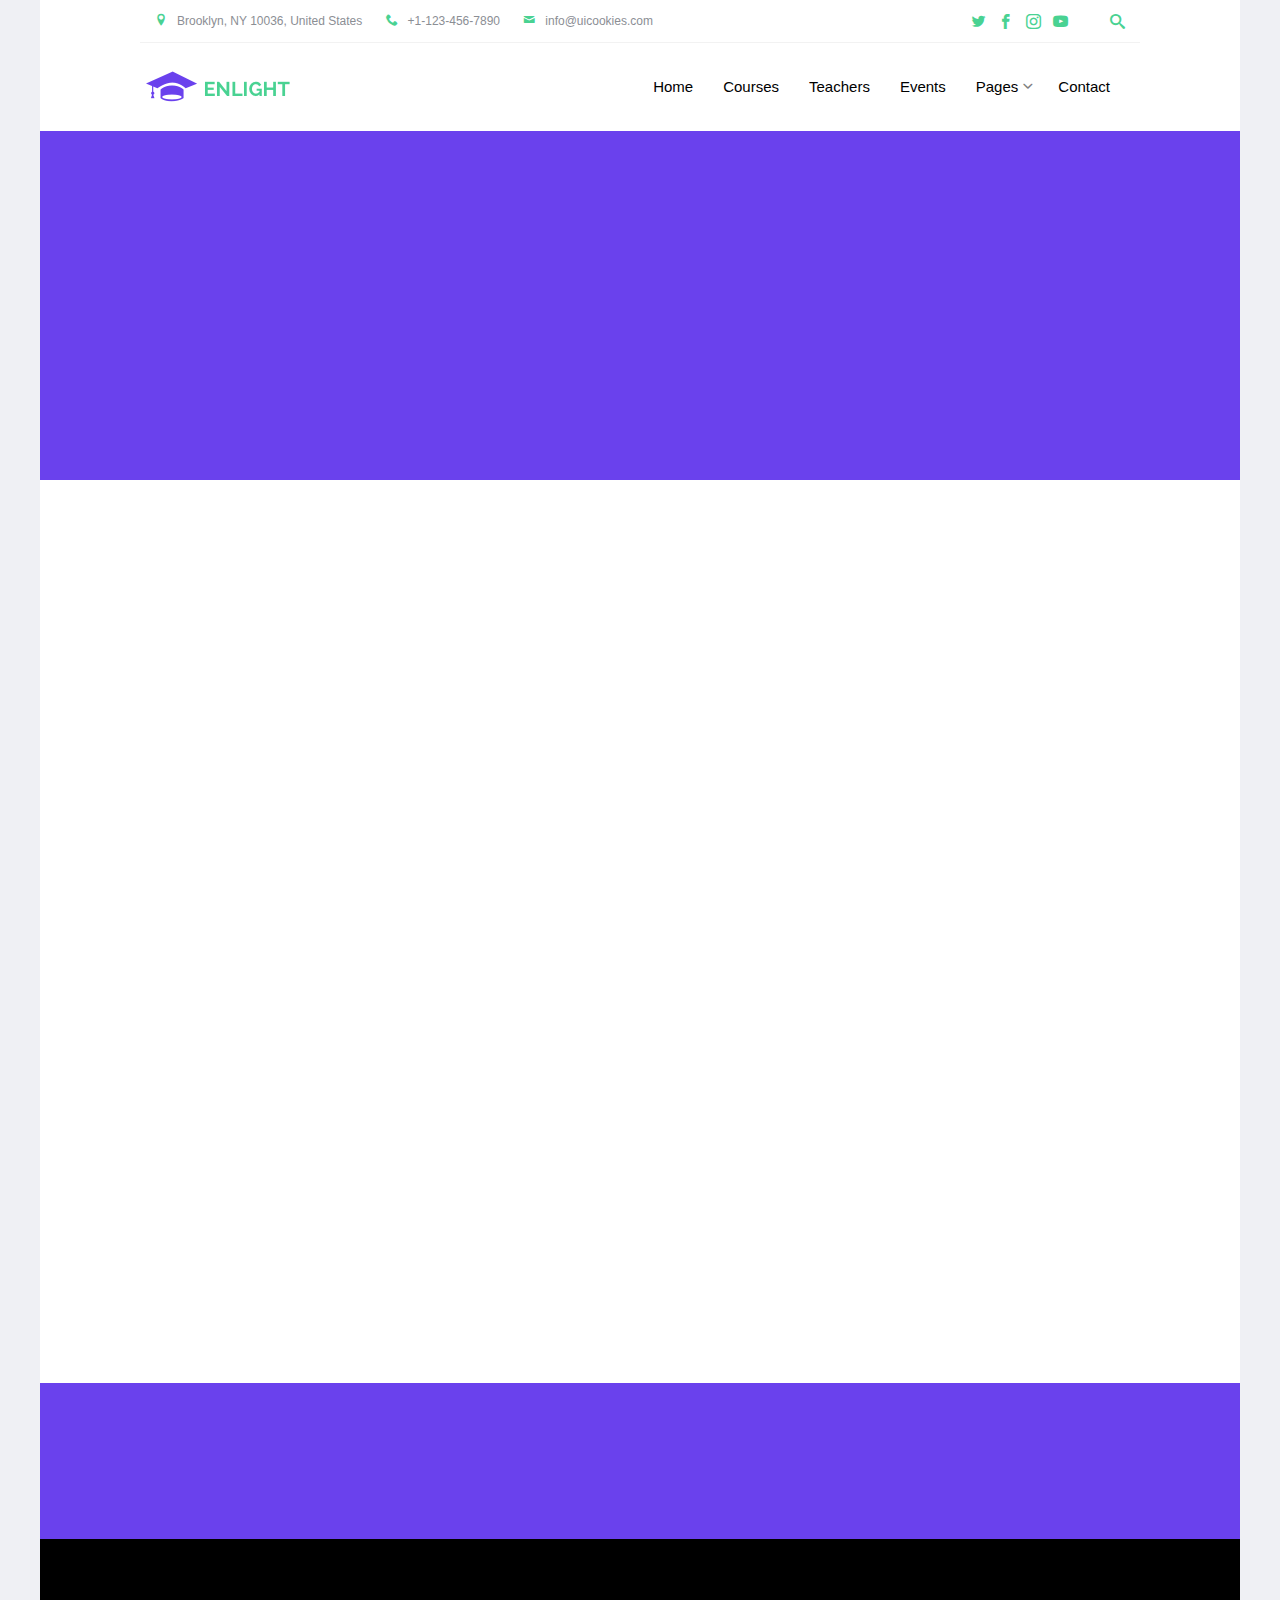
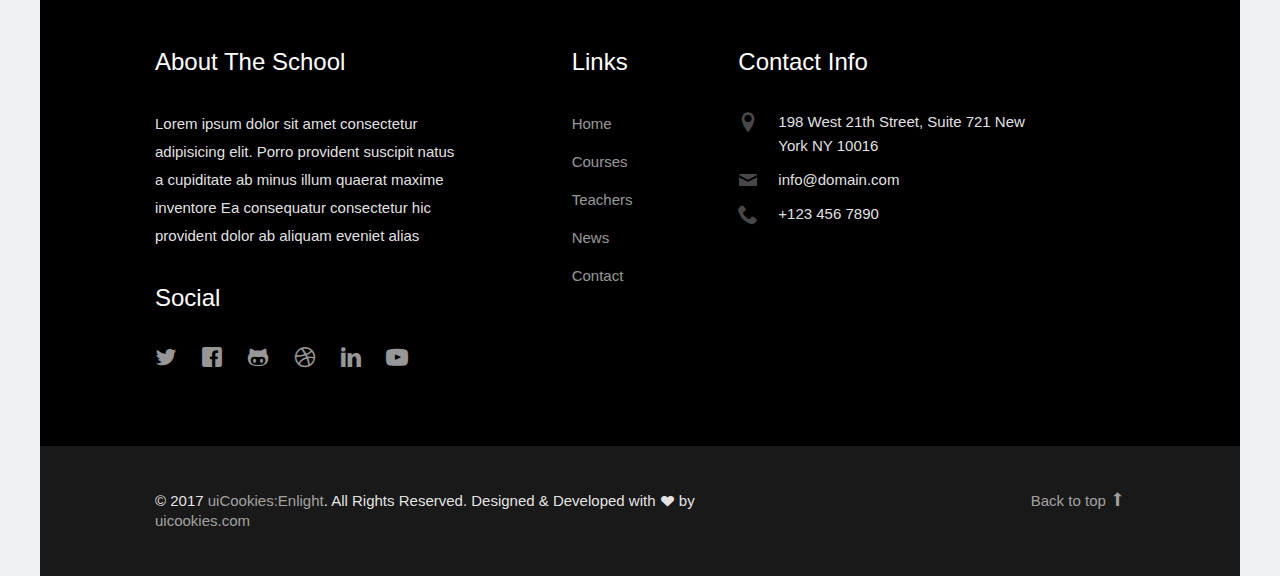
<file: contact.html>
<!DOCTYPE html>
<html lang="en">
  <head>
    <meta charset="utf-8">
    <meta name="viewport" content="width=device-width, initial-scale=1">
    <title>uiCookies:Enlight &mdash; Free Bootstrap Theme, Free Responsive Bootstrap Website Template</title>
    <meta name="description" content="Free Bootstrap Theme by uicookies.com">
    <meta name="keywords" content="free website templates, free bootstrap themes, free template, free bootstrap, free website template">
    
    <link href="https://fonts.googleapis.com/css?family=Raleway:300,400,500,700|Open+Sans" rel="stylesheet">
    <link rel="stylesheet" href="css/styles-merged.css">
    <link rel="stylesheet" href="css/style.min.css">
    <link rel="stylesheet" href="css/custom.css">

    <!--[if lt IE 9]>
      <script src="js/vendor/html5shiv.min.js"></script>
      <script src="js/vendor/respond.min.js"></script>
    <![endif]-->
  </head>
  <body>

    <div class="probootstrap-search" id="probootstrap-search">
      <a href="#" class="probootstrap-close js-probootstrap-close"><i class="icon-cross"></i></a>
      <form action="#">
        <input type="search" name="s" id="search" placeholder="Search a keyword and hit enter...">
      </form>
    </div>
    
    <div class="probootstrap-page-wrapper">
      <!-- Fixed navbar -->
      
      <div class="probootstrap-header-top">
        <div class="container">
          <div class="row">
            <div class="col-lg-9 col-md-9 col-sm-9 probootstrap-top-quick-contact-info">
              <span><i class="icon-location2"></i>Brooklyn, NY 10036, United States</span>
              <span><i class="icon-phone2"></i>+1-123-456-7890</span>
              <span><i class="icon-mail"></i>info@uicookies.com</span>
            </div>
            <div class="col-lg-3 col-md-3 col-sm-3 probootstrap-top-social">
              <ul>
                <li><a href="#"><i class="icon-twitter"></i></a></li>
                <li><a href="#"><i class="icon-facebook2"></i></a></li>
                <li><a href="#"><i class="icon-instagram2"></i></a></li>
                <li><a href="#"><i class="icon-youtube"></i></a></li>
                <li><a href="#" class="probootstrap-search-icon js-probootstrap-search"><i class="icon-search"></i></a></li>
              </ul>
            </div>
          </div>
        </div>
      </div>
      <nav class="navbar navbar-default probootstrap-navbar">
        <div class="container">
          <div class="navbar-header">
            <div class="btn-more js-btn-more visible-xs">
              <a href="#"><i class="icon-dots-three-vertical "></i></a>
            </div>
            <button type="button" class="navbar-toggle collapsed" data-toggle="collapse" data-target="#navbar-collapse" aria-expanded="false" aria-controls="navbar">
              <span class="sr-only">Toggle navigation</span>
              <span class="icon-bar"></span>
              <span class="icon-bar"></span>
              <span class="icon-bar"></span>
            </button>
            <a class="navbar-brand" href="index.html" title="uiCookies:Enlight">Enlight</a>
          </div>

          <div id="navbar-collapse" class="navbar-collapse collapse">
            <ul class="nav navbar-nav navbar-right">
              <li><a href="index.html">Home</a></li>
              <li><a href="courses.html">Courses</a></li>
              <li><a href="teachers.html">Teachers</a></li>
              <li><a href="events.html">Events</a></li>
              <li class="dropdown">
                <a href="#" data-toggle="dropdown" class="dropdown-toggle">Pages</a>
                <ul class="dropdown-menu">
                  <li><a href="about.html">About Us</a></li>
                  <li><a href="courses.html">Courses</a></li>
                  <li class="active"><a href="course-single.html">Course Single</a></li>
                  <li><a href="gallery.html">Gallery</a></li>
                  <li class="dropdown-submenu dropdown">
                    <a href="#" data-toggle="dropdown" class="dropdown-toggle"><span>Sub Menu</span></a>
                    <ul class="dropdown-menu">
                      <li><a href="#">Second Level Menu</a></li>
                      <li><a href="#">Second Level Menu</a></li>
                      <li><a href="#">Second Level Menu</a></li>
                      <li><a href="#">Second Level Menu</a></li>
                    </ul>
                  </li>
                  <li><a href="news.html">News</a></li>
                </ul>
              </li>
              <li><a href="contact.html">Contact</a></li>
            </ul>
          </div>
        </div>
      </nav>
      
      <section class="probootstrap-section probootstrap-section-colored">
        <div class="container">
          <div class="row">
            <div class="col-md-12 text-left section-heading probootstrap-animate">
              <h1 class="mb0">Contact Us</h1>
            </div>
          </div>
        </div>
      </section>

      

      <section class="probootstrap-section probootstrap-section-sm">
        <div class="container">
          <div class="row">
            <div class="col-md-12">
              <div class="row probootstrap-gutter0">
                <div class="col-md-4" id="probootstrap-sidebar">
                  <div class="probootstrap-sidebar-inner probootstrap-overlap probootstrap-animate">
                    <h3>Pages</h3>
                    <ul class="probootstrap-side-menu">
                      
                      <li><a href="index.html">Home</a></li>
                      <li><a href="courses.html">Courses</a></li>
                      <li><a href="teachers.html">Teachers</a></li>
                      <li><a href="events.html">Events</a></li>
                      <li><a href="about.html">About Us</a></li>
                      <li class="active"><a>Contact Us</a></li>
                    </ul>
                  </div>
                </div>
                <div class="col-md-7 col-md-push-1  probootstrap-animate" id="probootstrap-content">
                  <h2>Get In Touch</h2>
                  <p>Contact us using the form below.</p>
                  <form action="#" method="post" class="probootstrap-form">
                    <div class="form-group">
                      <label for="name">Full Name</label>
                      <input type="text" class="form-control" id="name" name="name">
                    </div>
                    <div class="form-group">
                      <label for="email">Email</label>
                      <input type="email" class="form-control" id="email" name="email">
                    </div>
                    <div class="form-group">
                      <label for="subject">Subject</label>
                      <input type="text" class="form-control" id="subject" name="subject">
                    </div>
                    <div class="form-group">
                      <label for="message">Message</label>
                      <textarea cols="30" rows="10" class="form-control" id="message" name="message"></textarea>
                    </div>
                    <div class="form-group">
                      <input type="submit" class="btn btn-primary btn-lg" id="submit" name="submit" value="Send Message">
                    </div>
                  </form>
                </div>
              </div>
            </div>
          </div>
        </div>
      </section>
      
      <section class="probootstrap-cta">
        <div class="container">
          <div class="row">
            <div class="col-md-12">
              <h2 class="probootstrap-animate" data-animate-effect="fadeInRight">Get your admission now!</h2>
              <a href="#" role="button" class="btn btn-primary btn-lg btn-ghost probootstrap-animate" data-animate-effect="fadeInLeft">Enroll</a>
            </div>
          </div>
        </div>
      </section>
      <footer class="probootstrap-footer probootstrap-bg">
        <div class="container">
          <div class="row">
            <div class="col-md-4">
              <div class="probootstrap-footer-widget">
                <h3>About The School</h3>
                <p>Lorem ipsum dolor sit amet consectetur adipisicing elit. Porro provident suscipit natus a cupiditate ab minus illum quaerat maxime inventore Ea consequatur consectetur hic provident dolor ab aliquam eveniet alias</p>
                <h3>Social</h3>
                <ul class="probootstrap-footer-social">
                  <li><a href="#"><i class="icon-twitter"></i></a></li>
                  <li><a href="#"><i class="icon-facebook"></i></a></li>
                  <li><a href="#"><i class="icon-github"></i></a></li>
                  <li><a href="#"><i class="icon-dribbble"></i></a></li>
                  <li><a href="#"><i class="icon-linkedin"></i></a></li>
                  <li><a href="#"><i class="icon-youtube"></i></a></li>
                </ul>
              </div>
            </div>
            <div class="col-md-3 col-md-push-1">
              <div class="probootstrap-footer-widget">
                <h3>Links</h3>
                <ul>
                  <li><a href="#">Home</a></li>
                  <li><a href="#">Courses</a></li>
                  <li><a href="#">Teachers</a></li>
                  <li><a href="#">News</a></li>
                  <li><a href="#">Contact</a></li>
                </ul>
              </div>
            </div>
            <div class="col-md-4">
              <div class="probootstrap-footer-widget">
                <h3>Contact Info</h3>
                <ul class="probootstrap-contact-info">
                  <li><i class="icon-location2"></i> <span>198 West 21th Street, Suite 721 New York NY 10016</span></li>
                  <li><i class="icon-mail"></i><span>info@domain.com</span></li>
                  <li><i class="icon-phone2"></i><span>+123 456 7890</span></li>
                </ul>
              </div>
            </div>
           
          </div>
          <!-- END row -->
          
        </div>

        <div class="probootstrap-copyright">
          <div class="container">
            <div class="row">
              <div class="col-md-8 text-left">
                <p>&copy; 2017 <a href="https://uicookies.com/">uiCookies:Enlight</a>. All Rights Reserved. Designed &amp; Developed with <i class="icon icon-heart"></i> by <a href="https://uicookies.com/">uicookies.com</a></p>
              </div>
              <div class="col-md-4 probootstrap-back-to-top">
                <p><a href="#" class="js-backtotop">Back to top <i class="icon-arrow-long-up"></i></a></p>
              </div>
            </div>
          </div>
        </div>
      </footer>

    </div>
    <!-- END wrapper -->
    

    <script src="js/scripts.min.js"></script>
    <script src="js/main.min.js"></script>
    <script src="js/custom.js"></script>

    
  </body>
</html>
</file>
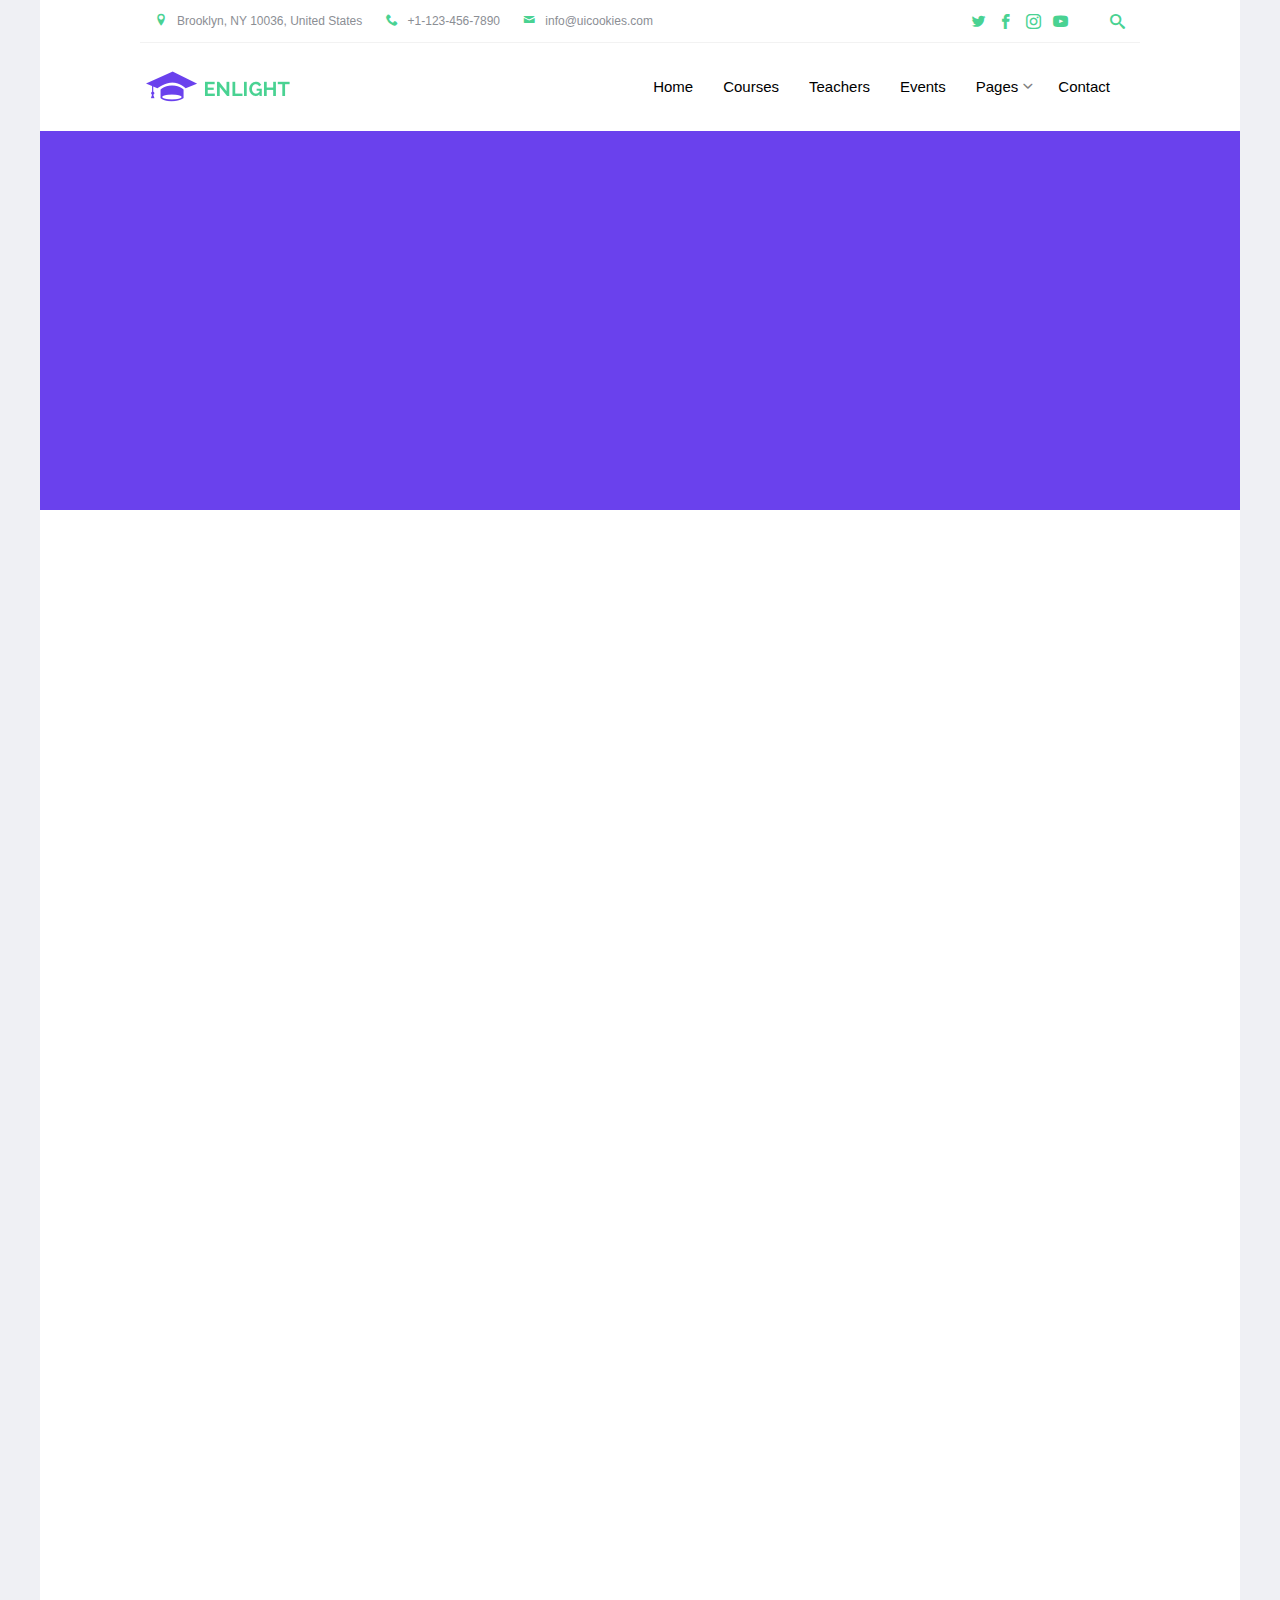
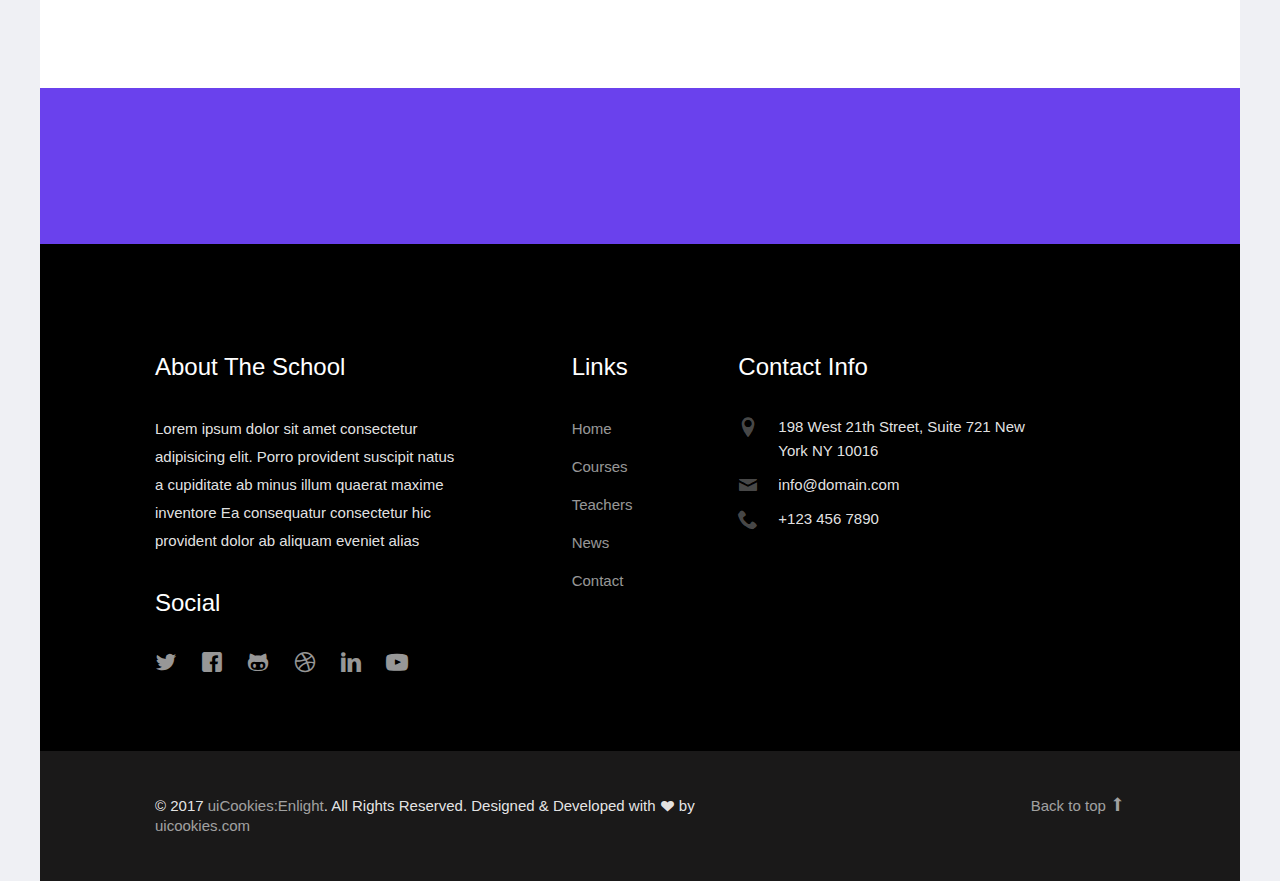
<file: course-single.html>
<!DOCTYPE html>
<html lang="en">
  <head>
    <meta charset="utf-8">
    <meta name="viewport" content="width=device-width, initial-scale=1">
    <title>uiCookies:Enlight &mdash; Free Bootstrap Theme, Free Responsive Bootstrap Website Template</title>
    <meta name="description" content="Free Bootstrap Theme by uicookies.com">
    <meta name="keywords" content="free website templates, free bootstrap themes, free template, free bootstrap, free website template">
    
    <link href="https://fonts.googleapis.com/css?family=Raleway:300,400,500,700|Open+Sans" rel="stylesheet">
    <link rel="stylesheet" href="css/styles-merged.css">
    <link rel="stylesheet" href="css/style.min.css">
    <link rel="stylesheet" href="css/custom.css">

    <!--[if lt IE 9]>
      <script src="js/vendor/html5shiv.min.js"></script>
      <script src="js/vendor/respond.min.js"></script>
    <![endif]-->
  </head>
  <body>

    <div class="probootstrap-search" id="probootstrap-search">
      <a href="#" class="probootstrap-close js-probootstrap-close"><i class="icon-cross"></i></a>
      <form action="#">
        <input type="search" name="s" id="search" placeholder="Search a keyword and hit enter...">
      </form>
    </div>
    
    <div class="probootstrap-page-wrapper">
      <!-- Fixed navbar -->
      
      <div class="probootstrap-header-top">
        <div class="container">
          <div class="row">
            <div class="col-lg-9 col-md-9 col-sm-9 probootstrap-top-quick-contact-info">
              <span><i class="icon-location2"></i>Brooklyn, NY 10036, United States</span>
              <span><i class="icon-phone2"></i>+1-123-456-7890</span>
              <span><i class="icon-mail"></i>info@uicookies.com</span>
            </div>
            <div class="col-lg-3 col-md-3 col-sm-3 probootstrap-top-social">
              <ul>
                <li><a href="#"><i class="icon-twitter"></i></a></li>
                <li><a href="#"><i class="icon-facebook2"></i></a></li>
                <li><a href="#"><i class="icon-instagram2"></i></a></li>
                <li><a href="#"><i class="icon-youtube"></i></a></li>
                <li><a href="#" class="probootstrap-search-icon js-probootstrap-search"><i class="icon-search"></i></a></li>
              </ul>
            </div>
          </div>
        </div>
      </div>
      <nav class="navbar navbar-default probootstrap-navbar">
        <div class="container">
          <div class="navbar-header">
            <div class="btn-more js-btn-more visible-xs">
              <a href="#"><i class="icon-dots-three-vertical "></i></a>
            </div>
            <button type="button" class="navbar-toggle collapsed" data-toggle="collapse" data-target="#navbar-collapse" aria-expanded="false" aria-controls="navbar">
              <span class="sr-only">Toggle navigation</span>
              <span class="icon-bar"></span>
              <span class="icon-bar"></span>
              <span class="icon-bar"></span>
            </button>
            <a class="navbar-brand" href="index.html" title="uiCookies:Enlight">Enlight</a>
          </div>

          <div id="navbar-collapse" class="navbar-collapse collapse">
            <ul class="nav navbar-nav navbar-right">
              <li><a href="index.html">Home</a></li>
              <li><a href="courses.html">Courses</a></li>
              <li><a href="teachers.html">Teachers</a></li>
              <li><a href="events.html">Events</a></li>
              <li class="dropdown">
                <a href="#" data-toggle="dropdown" class="dropdown-toggle">Pages</a>
                <ul class="dropdown-menu">
                  <li><a href="about.html">About Us</a></li>
                  <li><a href="courses.html">Courses</a></li>
                  <li class="active"><a href="course-single.html">Course Single</a></li>
                  <li><a href="gallery.html">Gallery</a></li>
                  <li class="dropdown-submenu dropdown">
                    <a href="#" data-toggle="dropdown" class="dropdown-toggle"><span>Sub Menu</span></a>
                    <ul class="dropdown-menu">
                      <li><a href="#">Second Level Menu</a></li>
                      <li><a href="#">Second Level Menu</a></li>
                      <li><a href="#">Second Level Menu</a></li>
                      <li><a href="#">Second Level Menu</a></li>
                    </ul>
                  </li>
                  <li><a href="news.html">News</a></li>
                </ul>
              </li>
              <li><a href="contact.html">Contact</a></li>
            </ul>
          </div>
        </div>
      </nav>
      
      <section class="probootstrap-section probootstrap-section-colored">
        <div class="container">
          <div class="row">
            <div class="col-md-12 text-left section-heading probootstrap-animate">
              <h1>Chemical Engineering</h1>
            </div>
          </div>
        </div>
      </section>

      

      <section class="probootstrap-section probootstrap-section-sm">
        <div class="container">
          <div class="row">
            <div class="col-md-12">
              <div class="row probootstrap-gutter0">
                <div class="col-md-4" id="probootstrap-sidebar">
                  <div class="probootstrap-sidebar-inner probootstrap-overlap probootstrap-animate">
                    <h3>More Courses</h3>
                    <ul class="probootstrap-side-menu">
                      <li class="active"><a>Chemical Engineering</a></li>
                      <li><a href="#">Application Design</a></li>
                      <li><a href="#">Math Major</a></li>
                      <li><a href="#">English Major</a></li>
                    </ul>
                  </div>
                </div>
                <div class="col-md-7 col-md-push-1  probootstrap-animate" id="probootstrap-content">
                  <h2>Description</h2>
                  <p>Lorem ipsum dolor sit amet, consectetur adipisicing elit. Maxime rerum possimus maiores, natus fugiat quibusdam dolorem. Dolore, odit ipsum, commodi distinctio repellendus vel tempore accusamus ea assumenda totam aut tempora. Illum sed harum, doloremque magnam nostrum. Fuga tempora corrupti unde ratione, placeat voluptates dicta asperiores est, ad voluptatem dolor, delectus sapiente voluptatum! Rerum magnam ducimus voluptas dolorum consectetur ex facilis quaerat sapiente eaque consequuntur perspiciatis nesciunt tenetur quibusdam corrupti voluptates consequatur repudiandae, quisquam aperiam veniam. Architecto voluptas blanditiis provident modi cumque a eius nam dignissimos numquam ducimus earum odit ipsam, reiciendis assumenda id quasi dolore, totam impedit molestias? Alias, ipsa!</p>
                  <p>Velit natus alias eligendi architecto rem, itaque distinctio? Excepturi obcaecati fuga ratione. Dolore in ipsam rem ullam nemo error aperiam dolores eius, doloremque blanditiis placeat fugiat libero id atque, recusandae, voluptate laboriosam, distinctio omnis ab. Eius obcaecati, laudantium ex voluptatum voluptas, cum vitae molestiae quam est omnis nulla, quis velit? Esse natus tempore molestias deserunt, tempora illum labore, fuga animi totam dolore doloribus doloremque laudantium velit distinctio, non cumque dolorem delectus quia quibusdam? Amet, consectetur. Reprehenderit unde, eveniet temporibus, quae possimus magni. Dolore quo eveniet, distinctio dicta quisquam? Aliquid libero dolore provident, beatae odit facilis quasi dolorum sit ad minus!</p>
                  <p>Tenetur, soluta natus porro, cumque vitae, iste accusamus beatae repudiandae quidem magnam sunt, nihil reprehenderit facere eveniet non sint aliquid. Ipsam totam nostrum, modi veritatis quidem maiores dolor minima incidunt non ratione qui quas, quasi aut sit obcaecati iure. Corporis, rem? Reprehenderit sequi, tenetur, libero nobis beatae ut doloremque obcaecati ipsa? Itaque numquam ratione et veniam porro magnam expedita ad laboriosam dolorum debitis omnis mollitia id eum minus necessitatibus ipsam consequuntur sed tempora assumenda, repudiandae culpa atque? Ad ut porro praesentium, earum voluptatum maxime, deserunt, omnis dolorem veniam cumque et officia veritatis, nam perferendis ex facilis sit sapiente at accusamus?</p>
                  <p><a href="#" class="btn btn-primary">Enroll with this course now</a> <span class="enrolled-count">2,928 students enrolled</span></p>
                </div>
              </div>
            </div>
          </div>
        </div>
      </section>
      
      <section class="probootstrap-cta">
        <div class="container">
          <div class="row">
            <div class="col-md-12">
              <h2 class="probootstrap-animate" data-animate-effect="fadeInRight">Get your admission now!</h2>
              <a href="#" role="button" class="btn btn-primary btn-lg btn-ghost probootstrap-animate" data-animate-effect="fadeInLeft">Enroll</a>
            </div>
          </div>
        </div>
      </section>
      <footer class="probootstrap-footer probootstrap-bg">
        <div class="container">
          <div class="row">
            <div class="col-md-4">
              <div class="probootstrap-footer-widget">
                <h3>About The School</h3>
                <p>Lorem ipsum dolor sit amet consectetur adipisicing elit. Porro provident suscipit natus a cupiditate ab minus illum quaerat maxime inventore Ea consequatur consectetur hic provident dolor ab aliquam eveniet alias</p>
                <h3>Social</h3>
                <ul class="probootstrap-footer-social">
                  <li><a href="#"><i class="icon-twitter"></i></a></li>
                  <li><a href="#"><i class="icon-facebook"></i></a></li>
                  <li><a href="#"><i class="icon-github"></i></a></li>
                  <li><a href="#"><i class="icon-dribbble"></i></a></li>
                  <li><a href="#"><i class="icon-linkedin"></i></a></li>
                  <li><a href="#"><i class="icon-youtube"></i></a></li>
                </ul>
              </div>
            </div>
            <div class="col-md-3 col-md-push-1">
              <div class="probootstrap-footer-widget">
                <h3>Links</h3>
                <ul>
                  <li><a href="#">Home</a></li>
                  <li><a href="#">Courses</a></li>
                  <li><a href="#">Teachers</a></li>
                  <li><a href="#">News</a></li>
                  <li><a href="#">Contact</a></li>
                </ul>
              </div>
            </div>
            <div class="col-md-4">
              <div class="probootstrap-footer-widget">
                <h3>Contact Info</h3>
                <ul class="probootstrap-contact-info">
                  <li><i class="icon-location2"></i> <span>198 West 21th Street, Suite 721 New York NY 10016</span></li>
                  <li><i class="icon-mail"></i><span>info@domain.com</span></li>
                  <li><i class="icon-phone2"></i><span>+123 456 7890</span></li>
                </ul>
              </div>
            </div>
           
          </div>
          <!-- END row -->
          
        </div>

        <div class="probootstrap-copyright">
          <div class="container">
            <div class="row">
              <div class="col-md-8 text-left">
                <p>&copy; 2017 <a href="https://uicookies.com/">uiCookies:Enlight</a>. All Rights Reserved. Designed &amp; Developed with <i class="icon icon-heart"></i> by <a href="https://uicookies.com/">uicookies.com</a></p>
              </div>
              <div class="col-md-4 probootstrap-back-to-top">
                <p><a href="#" class="js-backtotop">Back to top <i class="icon-arrow-long-up"></i></a></p>
              </div>
            </div>
          </div>
        </div>
      </footer>

    </div>
    <!-- END wrapper -->
    

    <script src="js/scripts.min.js"></script>
    <script src="js/main.min.js"></script>
    <script src="js/custom.js"></script>

  </body>
</html>
</file>
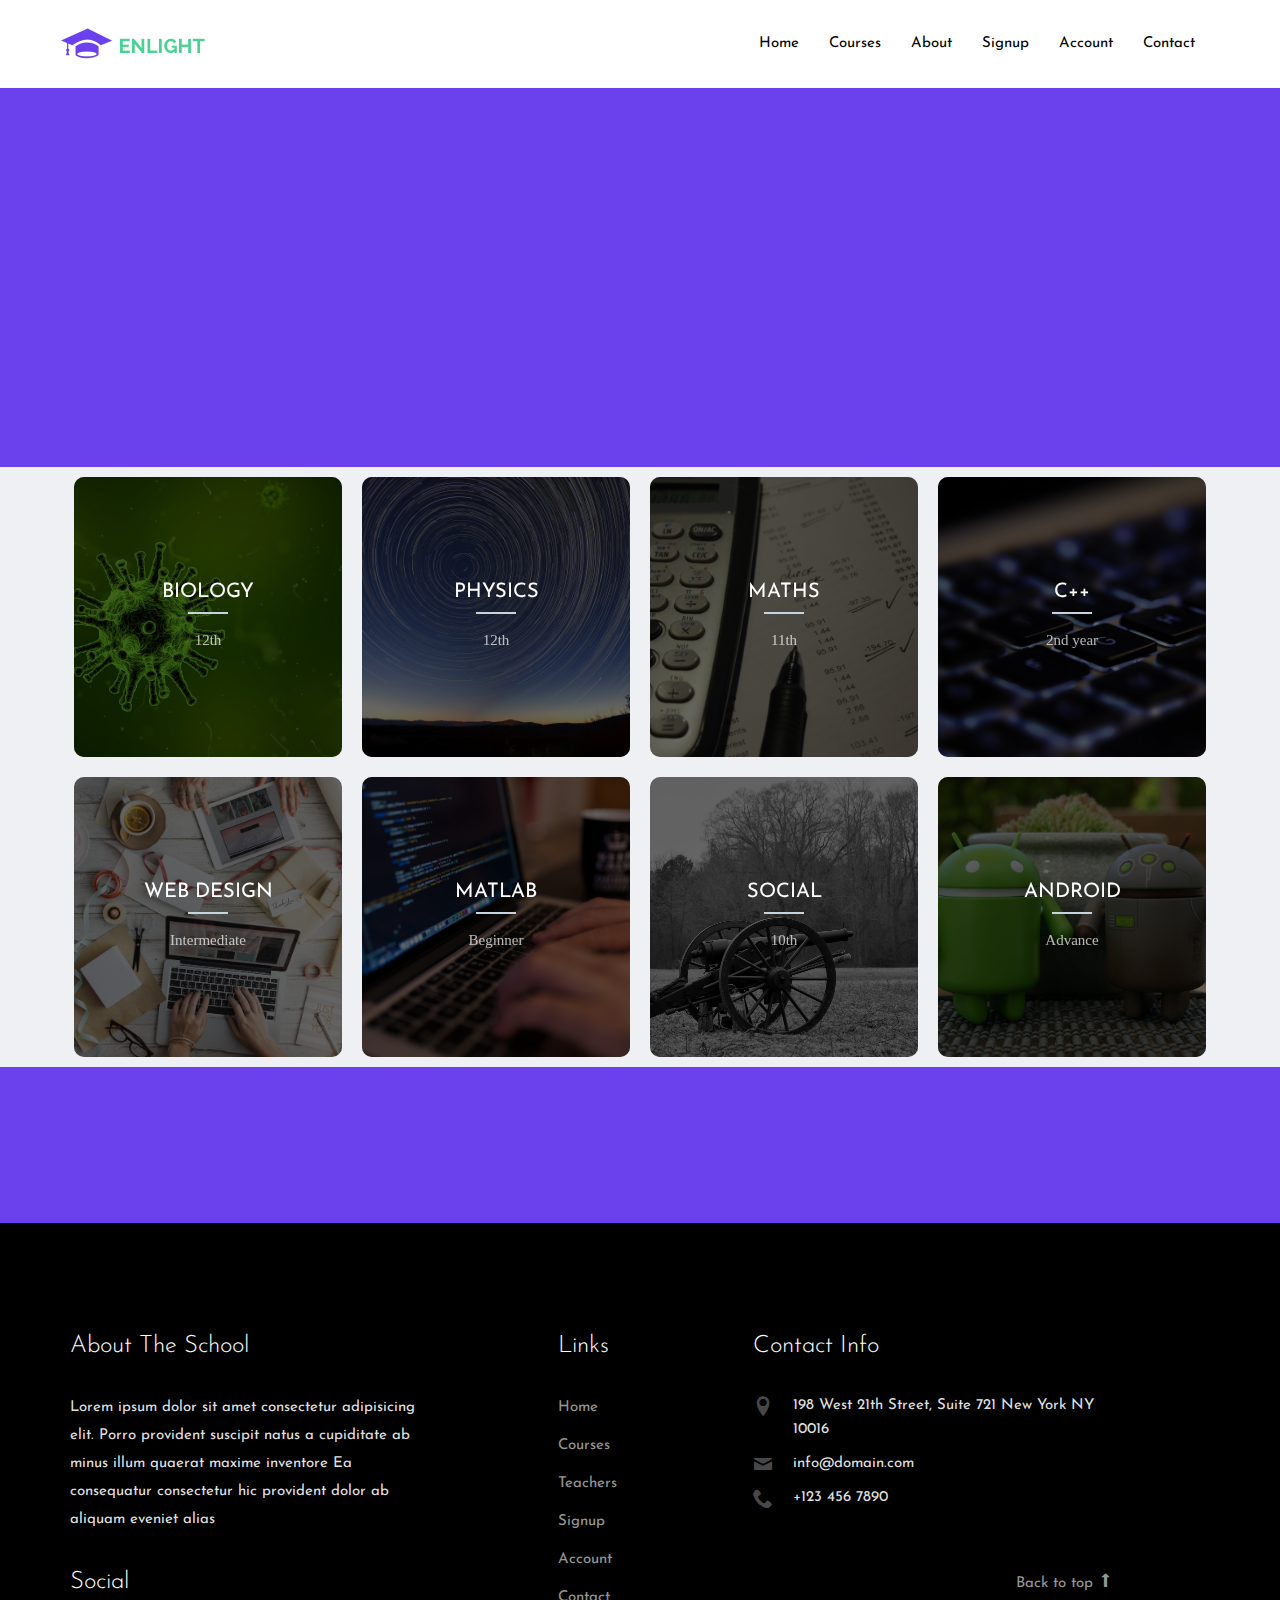
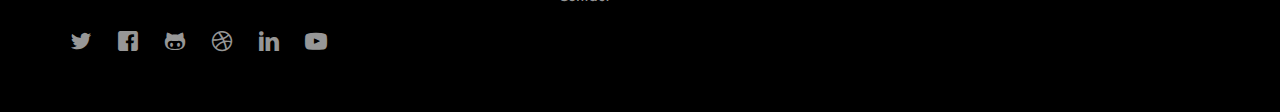
<file: courses.html>
<!DOCTYPE html>
<html lang="en">
  <head>
    <meta charset="utf-8">
    <meta name="viewport" content="width=device-width, initial-scale=1">
    <title>Course Page</title>
    <meta name="description" content="Free Education Portal">
    <meta name="keywords">
    <link href="https://fonts.googleapis.com/css?family=Raleway:300,400,500,700|Open+Sans" rel="stylesheet">
    <link href="https://fonts.googleapis.com/css?family=Josefin+Sans:300&display=swap" rel="stylesheet">
    <link rel="stylesheet" href="css/styles-merged.css">
    <link rel="stylesheet" href="css/style.min.css">
    <link rel="stylesheet" href="css/custom.css">
  </head>
  <body>
	<nav class="navbar navbar-default probootstrap-navbar">
		<div class="container">
		  <div class="navbar-header">
			<button type="button" class="navbar-toggle collapsed" data-toggle="collapse" data-target="#navbar-collapse"
			  aria-expanded="false" aria-controls="navbar">
			  <span class="sr-only">Toggle navigation</span>
			  <span class="icon-bar"></span>
			  <span class="icon-bar"></span>
			  <span class="icon-bar"></span>
			</button>
			<a class="navbar-brand" href="index" title="uiCookies:Enlight">Enlight</a>
		  </div>
  
		  <div id="navbar-collapse" class="navbar-collapse collapse">
			<ul class="nav navbar-nav navbar-right">
			  <li><a href="index">Home</a></li>
			  <li><a href="courses">Courses</a></li>
			  <li><a href="about">About</a></li>
			  <li><a href="signup">Signup</a></li>
			  <li><a href="account">Account</a></li>
			  <li><a href="contact">Contact</a></li>
			</ul>
		  </div>
		</div>
	  </nav>
      
      <section class="probootstrap-section probootstrap-section-colored">
        <div class="container2">
          <div class="row">
            <div class="col-md-12 text-left section-heading probootstrap-animate">
              <h1 align="center">Our Courses</h1>
            </div>
          </div>
        </div>
      </section>
      <div class="wrapper">
				<div class="cols">
            <div class="col" ontouchstart="this.classList.toggle('hover');">
                <a href="detailed_bio"><div class="container2">
								<div class="front" style="background-image: url(img/biology.jpg)">
								<div class="inner">
										<p>BIOLOGY</p>
										<span>12th</span>
									</div>
								</div>
								<div class="back">
									<div class="inner">
										<p>Lorem ipsum, dolor sit amet consectetur adipisicing elit. Alias cum repellat velit quae suscipit c.</p>
									</div>
								</div>
							</div></a>
						</div>
						<div class="col" ontouchstart="this.classList.toggle('hover');">
							<div class="container2">
								<div class="front" style="background-image: url(img/physics.jpg)">
									<div class="inner">
										<p>PHYSICS</p>
										<span>12th</span>
									</div>
								</div>
								<div class="back">
									<div class="inner">
										<p>Lorem ipsum, dolor sit amet consectetur adipisicing elit. Alias cum repellat velit quae suscipit c.</p>
									</div>
								</div>
							</div>
						</div>
						<div class="col" ontouchstart="this.classList.toggle('hover');">
							<div class="container2">
								<div class="front" style="background-image: url(img/maths.jpg)">
									<div class="inner">
										<p>MATHS</p>
										<span>11th</span>
									</div>
								</div>
								<div class="back">
									<div class="inner">
										<p>Lorem ipsum, dolor sit amet consectetur adipisicing elit. Alias cum repellat velit quae suscipit c.</p>
									</div>
								</div>
							</div>
						</div>
						<div class="col" ontouchstart="this.classList.toggle('hover');">
							<div class="container2">
								<div class="front" style="background-image: url(img/c++.jpg)">
									<div class="inner">
										<p>C++</p>
										<span>2nd year</span>
									</div>
								</div>
								<div class="back">
									<div class="inner">
										<p>Lorem ipsum, dolor sit amet consectetur adipisicing elit. Alias cum repellat velit quae suscipit c.</p>
									</div>
								</div>
							</div>
						</div>
						<div class="col" ontouchstart="this.classList.toggle('hover');">
							<div class="container2">
								<div class="front" style="background-image: url(img/web-design.jpg)">
									<div class="inner">
										<p>WEB DESIGN</p>
										<span>Intermediate</span>
									</div>
								</div>
								<div class="back">
									<div class="inner">
										<p>Lorem ipsum, dolor sit amet consectetur adipisicing elit. Alias cum repellat velit quae suscipit c.</p>
									</div>
								</div>
							</div>
						</div>
						<div class="col" ontouchstart="this.classList.toggle('hover');">
							<div class="container2">
								<div class="front" style="background-image: url(img/matlab.jpg)">
									<div class="inner">
										<p>MATLAB</p>
										<span>Beginner</span>
									</div>
								</div>
								<div class="back">
									<div class="inner">
										<p>Lorem ipsum, dolor sit amet consectetur adipisicing elit. Alias cum repellat velit quae suscipit c.</p>
									</div>
								</div>
							</div>
						</div>
						<div class="col" ontouchstart="this.classList.toggle('hover');">
							<div class="container2">
								<div class="front" style="background-image: url(img/social.jpg)">
									<div class="inner">
										<p>SOCIAL</p>
										<span>10th</span>
									</div>
								</div>
								<div class="back">
									<div class="inner">
										<p>Lorem ipsum, dolor sit amet consectetur adipisicing elit. Alias cum repellat velit quae suscipit c.</p>
									</div>
								</div>
							</div>
						</div>
						<div class="col" ontouchstart="this.classList.toggle('hover');">
							<div class="container2">
								<div class="front" style="background-image: url(img/android.jpg)">
									<div class="inner">
										<p>ANDROID</p>
										<span>Advance</span>
									</div>
								</div>
								<div class="back">
									<div class="inner">
										<p>Lorem ipsum, dolor sit amet consectetur adipisicing elit. Alias cum repellat velit quae suscipit c.</p>
									</div>
								</div>
							</div>
						</div>
					</div>
			 </div>
      <section class="probootstrap-cta">
        <div class="container">
          <div class="row">
            <div class="col-md-12">
              <h2 class="probootstrap-animate" data-animate-effect="fadeInRight">Get your admission now!</h2>
              <a href="enroll" role="button" class="btn btn-primary btn-lg btn-ghost probootstrap-animate" data-animate-effect="fadeInLeft">Enroll</a>
            </div>
          </div>
        </div>
      </section>
      <footer class="probootstrap-footer probootstrap-bg">
        <div class="container">
          <div class="row">
            <div class="col-md-4">
              <div class="probootstrap-footer-widget">
                <h3>About The School</h3>
                <p>Lorem ipsum dolor sit amet consectetur adipisicing elit. Porro provident suscipit natus a cupiditate ab minus illum quaerat maxime inventore Ea consequatur consectetur hic provident dolor ab aliquam eveniet alias</p>
                <h3>Social</h3>
                <ul class="probootstrap-footer-social">
                  <li><a href="#"><i class="icon-twitter"></i></a></li>
                  <li><a href="#"><i class="icon-facebook"></i></a></li>
                  <li><a href="#"><i class="icon-github"></i></a></li>
                  <li><a href="#"><i class="icon-dribbble"></i></a></li>
                  <li><a href="#"><i class="icon-linkedin"></i></a></li>
                  <li><a href="#"><i class="icon-youtube"></i></a></li>
                </ul>
              </div>
            </div>
            <div class="col-md-3 col-md-push-1">
              <div class="probootstrap-footer-widget">
                <h3>Links</h3>
                <ul>
                    <li><a href="index">Home</a></li>
                    <li><a href="courses">Courses</a></li>
                    <li><a href="teachers">Teachers</a></li>
					<li><a href="signup">Signup</a></li>
					<li><a href="account">Account</a></li>
                    <li><a href="contact">Contact</a></li>
                </ul>
              </div>
            </div>
            <div class="col-md-4">
              <div class="probootstrap-footer-widget">
                <h3>Contact Info</h3>
                <ul class="probootstrap-contact-info">
                  <li><i class="icon-location2"></i> <span>198 West 21th Street, Suite 721 New York NY 10016</span></li>
                  <li><i class="icon-mail"></i><span>info@domain.com</span></li>
                  <li><i class="icon-phone2"></i><span>+123 456 7890</span></li>
                </ul>
              </div>
            </div>
            <div class="col-md-4 probootstrap-back-to-top">
                <p><a href="#" class="js-backtotop">Back to top <i class="icon-arrow-long-up"></i></a></p>
            </div>
          </div>
        </div>
      </footer>

    </div>
    

    <script src="js/scripts.min.js"></script>
    <script src="js/main.min.js"></script>
    <script src="js/custom.js"></script>
  </body>
</html>
</file>
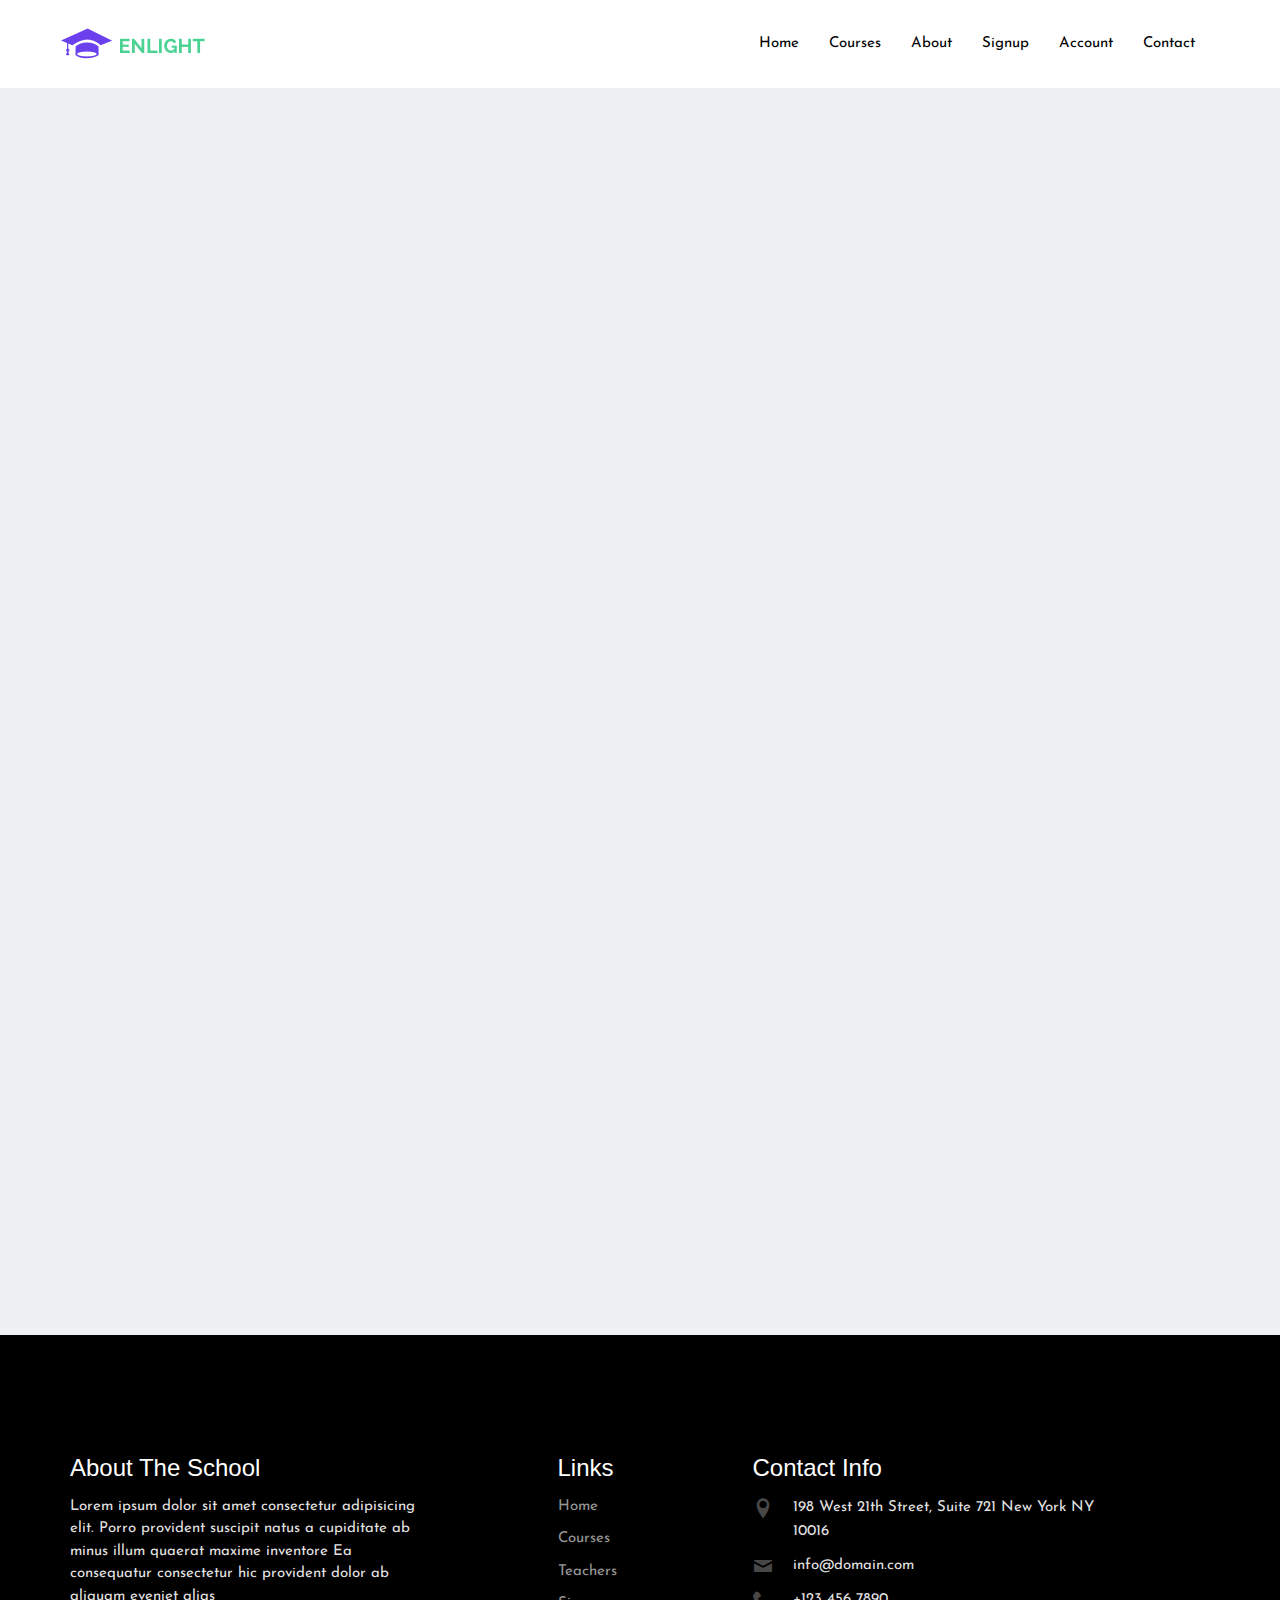
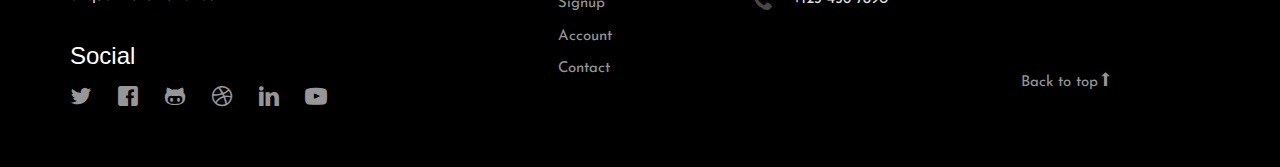
<file: detailed_bio.html>
<!DOCTYPE html>
<html lang="en">
  <head>
    <meta charset="utf-8">
    <meta name="viewport" content="width=device-width, initial-scale=1">
    <title>Biology Page</title>
    <meta name="description" content="Free Education Portal">
    <meta name="keywords">
    <link rel="stylesheet" href="css/styles-merged.css">
    <link rel="stylesheet" href="css/style.min.css">
    <link href="https://fonts.googleapis.com/css?family=Josefin+Sans:300&display=swap" rel="stylesheet">
    <link rel="stylesheet" href="https://www.w3schools.com/w3css/4/w3.css">

  </head>
  <style>
    body{
    margin: 0;
    padding: 0;
    font-family: 'Josefin Sans', sans-serif;
  }
  .outter-container{
      margin-top: 1%; 
  }
  .courses li{
      padding: 3%;
      font-size: 2rem;
      background: #fff;
      border-bottom: solid 1.2px #ddd;
  }
   .a{
      color:#6941ED;
      border: solid 1.2px #6941ED;
      padding: 1%;
      float: right;
      padding-left: 4%;
      padding-right: 4%;  
      border-radius: 100px;
      font-size: 0.7em;
  }
   .a:hover{
      transition: 0.5s;
      color:#fff;
      background: #6941ED;
  }
  a{
    color: #999;
  }
  #mydiv{
    display: none;
  }
  </style>
  <body>
    <nav class="navbar navbar-default probootstrap-navbar">
      <div class="container">
        <div class="navbar-header">
          <button type="button" class="navbar-toggle collapsed" data-toggle="collapse" data-target="#navbar-collapse"
            aria-expanded="false" aria-controls="navbar">
            <span class="sr-only">Toggle navigation</span>
            <span class="icon-bar"></span>
            <span class="icon-bar"></span>
            <span class="icon-bar"></span>
          </button>
          <a class="navbar-brand" href="index" title="uiCookies:Enlight">Enlight</a>
        </div>

        <div id="navbar-collapse" class="navbar-collapse collapse">
          <ul class="nav navbar-nav navbar-right">
            <li><a href="index">Home</a></li>
            <li><a href="courses">Courses</a></li>
            <li><a href="about">About</a></li>
            <li><a href="signup">Signup</a></li>
            <li><a href="account">Account</a></li>
            <li><a href="contact">Contact</a></li>
          </ul>
        </div>
      </div>
    </nav>
        <article>
            <div class="outter-container">
                <ol class="courses">
                    <li class="probootstrap-animate" data-animate-effect="fadeInRight"><a href="c1">Zoology</a><a class="a" href="enroll">Enroll</a></li>
                    <li class="probootstrap-animate" data-animate-effect="fadeInLeft"><a href="c2">Botany</a><a class="a" href="enroll">Enroll</a></li>
                    <li class="probootstrap-animate" data-animate-effect="fadeInRight"><a href="c3">Microchemistry</a><a class="a" href="enroll">Enroll</a></li>
                    <li class="probootstrap-animate" data-animate-effect="fadeInLeft"><a href="c4">Medicine</a><a class="a" href="enroll">Enroll</a></li>
                    <li class="probootstrap-animate" data-animate-effect="fadeInRight"><a href="c5">Ecology</a><a class="a" href="enroll">Enroll</a></li>
                    <li class="probootstrap-animate" data-animate-effect="fadeInLeft"><a href="c6">Microbiology</a><a class="a" href="enroll">Enroll</a></li>
                    <li class="probootstrap-animate" data-animate-effect="fadeInRight"><a href="c7">Molecular Biology</a><a class="a" href="enroll">Enroll</a></li>
                    <li class="probootstrap-animate" data-animate-effect="fadeInLeft"><a href="c8">Evolutionary Biology</a><a class="a" href="enroll">Enroll</a></li>
                    <li class="probootstrap-animate" data-animate-effect="fadeInRight"><a href="c9">Cell Biology</a><a class="a" href="enroll">Enroll</a></li>
                    <li class="probootstrap-animate" data-animate-effect="fadeInLeft"><a href="c10">Marine Biology</a><a class="a" href="enroll">Enroll</a></li>
                </ol>
            </div>
            
        </article>
        <footer class="probootstrap-footer probootstrap-bg">
                <div class="container">
                  <div class="row">
                    <div class="col-md-4">
                      <div class="probootstrap-footer-widget">
                        <h3>About The School</h3>
                        <p>Lorem ipsum dolor sit amet consectetur adipisicing elit. Porro provident suscipit natus a cupiditate ab minus illum quaerat maxime inventore Ea consequatur consectetur hic provident dolor ab aliquam eveniet alias</p>
                        <h3>Social</h3>
                        <ul class="probootstrap-footer-social">
                          <li><a href="#"><i class="icon-twitter"></i></a></li>
                          <li><a href="#"><i class="icon-facebook"></i></a></li>
                          <li><a href="#"><i class="icon-github"></i></a></li>
                          <li><a href="#"><i class="icon-dribbble"></i></a></li>
                          <li><a href="#"><i class="icon-linkedin"></i></a></li>
                          <li><a href="#"><i class="icon-youtube"></i></a></li>
                        </ul>
                      </div>
                    </div>
                    <div class="col-md-3 col-md-push-1">
                      <div class="probootstrap-footer-widget">
                        <h3>Links</h3>
                        <ul>
                          <li><a href="index">Home</a></li>
                          <li><a href="courses">Courses</a></li>
                          <li><a href="teachers">Teachers</a></li>
                          <li><a href="signup">Signup</a></li>
                          <li><a href="account">Account</a></li>
                          <li><a href="contact">Contact</a></li>
                        </ul>
                      </div>
                    </div>
                    <div class="col-md-4">
                      <div class="probootstrap-footer-widget">
                        <h3>Contact Info</h3>
                        <ul class="probootstrap-contact-info">
                          <li><i class="icon-location2"></i> <span>198 West 21th Street, Suite 721 New York NY 10016</span></li>
                          <li><i class="icon-mail"></i><span>info@domain.com</span></li>
                          <li><i class="icon-phone2"></i><span>+123 456 7890</span></li>
                        </ul>
                      </div>
                    </div>
                    <div class="col-md-4 probootstrap-back-to-top">
                        <p><a href="#" class="js-backtotop">Back to top<i class="icon-arrow-long-up"></i></a></p>
                    </div>
                  </div>
                </div>
              </footer>
        
    <script src="js/scripts.min.js"></script>
    <script src="js/main.min.js"></script>
    <script src="js/custom.js"></script>

  </body>
  </html>
</file>
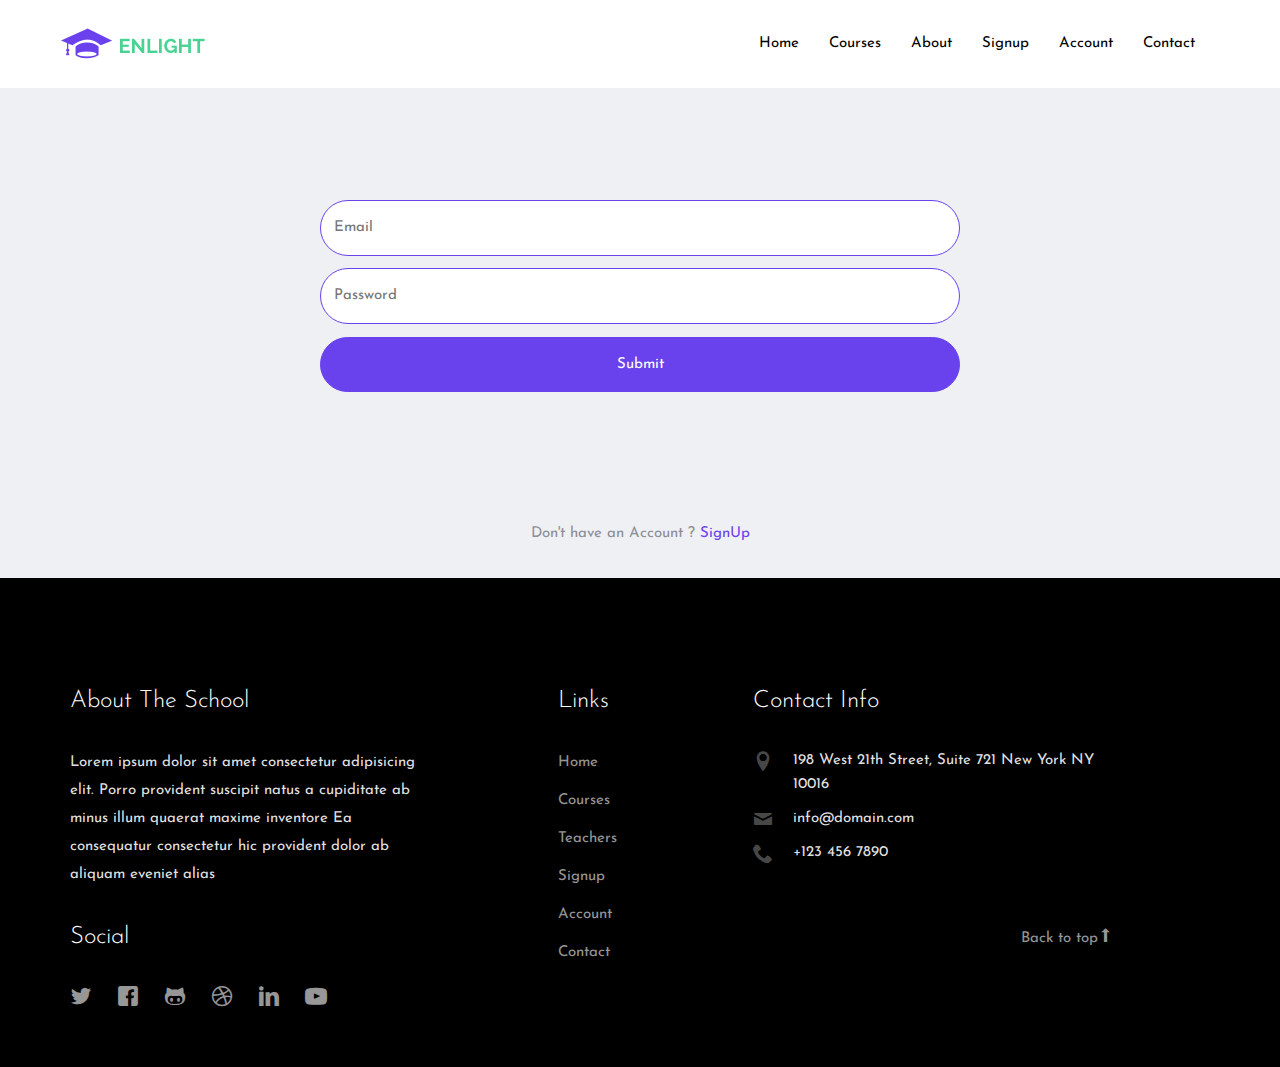
<file: login.html>
<!DOCTYPE html>
<html lang="en">
  <head>
    <meta charset="utf-8">
    <meta name="viewport" content="width=device-width, initial-scale=1">
    <title>Login Page</title>
    <meta name="description" content="Free Education Portal">
    <meta name="keywords">
    <link rel="stylesheet" href="css/styles-merged.css">
    <link rel="stylesheet" href="css/style.min.css">
    <link href="https://fonts.googleapis.com/css?family=Josefin+Sans:300&display=swap" rel="stylesheet">
  </head>
  <style>
    body{
    margin: 0;
    padding: 0;
    font-family: 'Josefin Sans', sans-serif;
  }
  .input{
      margin-bottom: 1%;
      width: 50%;
      padding: 1%;
      border: solid 1px #6941ED;
      border-radius: 100px;
      outline: none;
  }
  #button{
      color: #fff;
      background: #6941ED;
      margin-bottom: 10%;
  }
  #button:hover{
      transition: 0.5s;
      color: #6941ED;
      background: #fff;
      margin-bottom: 12%;
  }
  </style>
  <body>
    <nav class="navbar navbar-default probootstrap-navbar">
      <div class="container">
        <div class="navbar-header">
          <button type="button" class="navbar-toggle collapsed" data-toggle="collapse" data-target="#navbar-collapse"
            aria-expanded="false" aria-controls="navbar">
            <span class="sr-only">Toggle navigation</span>
            <span class="icon-bar"></span>
            <span class="icon-bar"></span>
            <span class="icon-bar"></span>
          </button>
          <a class="navbar-brand" href="index" title="uiCookies:Enlight">Enlight</a>
        </div>

        <div id="navbar-collapse" class="navbar-collapse collapse">
          <ul class="nav navbar-nav navbar-right">
            <li><a href="index">Home</a></li>
            <li><a href="courses">Courses</a></li>
            <li><a href="about">About</a></li>
            <li><a href="signup">Signup</a></li>
            <li><a href="account">Account</a></li>
            <li><a href="contact">Contact</a></li>
          </ul>
        </div>
      </div>
    </nav><br><br><br><br>
              <div align="center">
                <form action="checkdata.php" method="POST" autocomplete="off">
                  <input type="text" placeholder="Email" class="input" name="email" required/> 
                  <input type="password" placeholder="Password" class="input" name="pass" required/>    
                  <input type="submit" class="input" id="button"/> 
                </form>
                <p>Don't have an Account &quest; <a href="signup">SignUp</a></p>
              </div>
        <footer class="probootstrap-footer probootstrap-bg">
                <div class="container">
                  <div class="row">
                    <div class="col-md-4">
                      <div class="probootstrap-footer-widget">
                        <h3>About The School</h3>
                        <p>Lorem ipsum dolor sit amet consectetur adipisicing elit. Porro provident suscipit natus a cupiditate ab minus illum quaerat maxime inventore Ea consequatur consectetur hic provident dolor ab aliquam eveniet alias</p>
                        <h3>Social</h3>
                        <ul class="probootstrap-footer-social">
                          <li><a href="#"><i class="icon-twitter"></i></a></li>
                          <li><a href="#"><i class="icon-facebook"></i></a></li>
                          <li><a href="#"><i class="icon-github"></i></a></li>
                          <li><a href="#"><i class="icon-dribbble"></i></a></li>
                          <li><a href="#"><i class="icon-linkedin"></i></a></li>
                          <li><a href="#"><i class="icon-youtube"></i></a></li>
                        </ul>
                      </div>
                    </div>
                    <div class="col-md-3 col-md-push-1">
                      <div class="probootstrap-footer-widget">
                        <h3>Links</h3>
                        <ul>
                          <li><a href="index">Home</a></li>
                          <li><a href="courses">Courses</a></li>
                          <li><a href="teachers">Teachers</a></li>
                          <li><a href="signup">Signup</a></li>
                          <li><a href="account">Account</a></li>
                          <li><a href="contact">Contact</a></li>
                        </ul>
                      </div>
                    </div>
                    <div class="col-md-4">
                      <div class="probootstrap-footer-widget">
                        <h3>Contact Info</h3>
                        <ul class="probootstrap-contact-info">
                          <li><i class="icon-location2"></i> <span>198 West 21th Street, Suite 721 New York NY 10016</span></li>
                          <li><i class="icon-mail"></i><span>info@domain.com</span></li>
                          <li><i class="icon-phone2"></i><span>+123 456 7890</span></li>
                        </ul>
                      </div>
                    </div>
                    <div class="col-md-4 probootstrap-back-to-top">
                        <p><a href="#" class="js-backtotop">Back to top<i class="icon-arrow-long-up"></i></a></p>
                    </div>
                  </div>
                </div>
              </footer>

    <script src="js/scripts.min.js"></script>
    <script src="js/main.min.js"></script>
    <script src="js/custom.js"></script>
    </body>
    
</html>
</file>
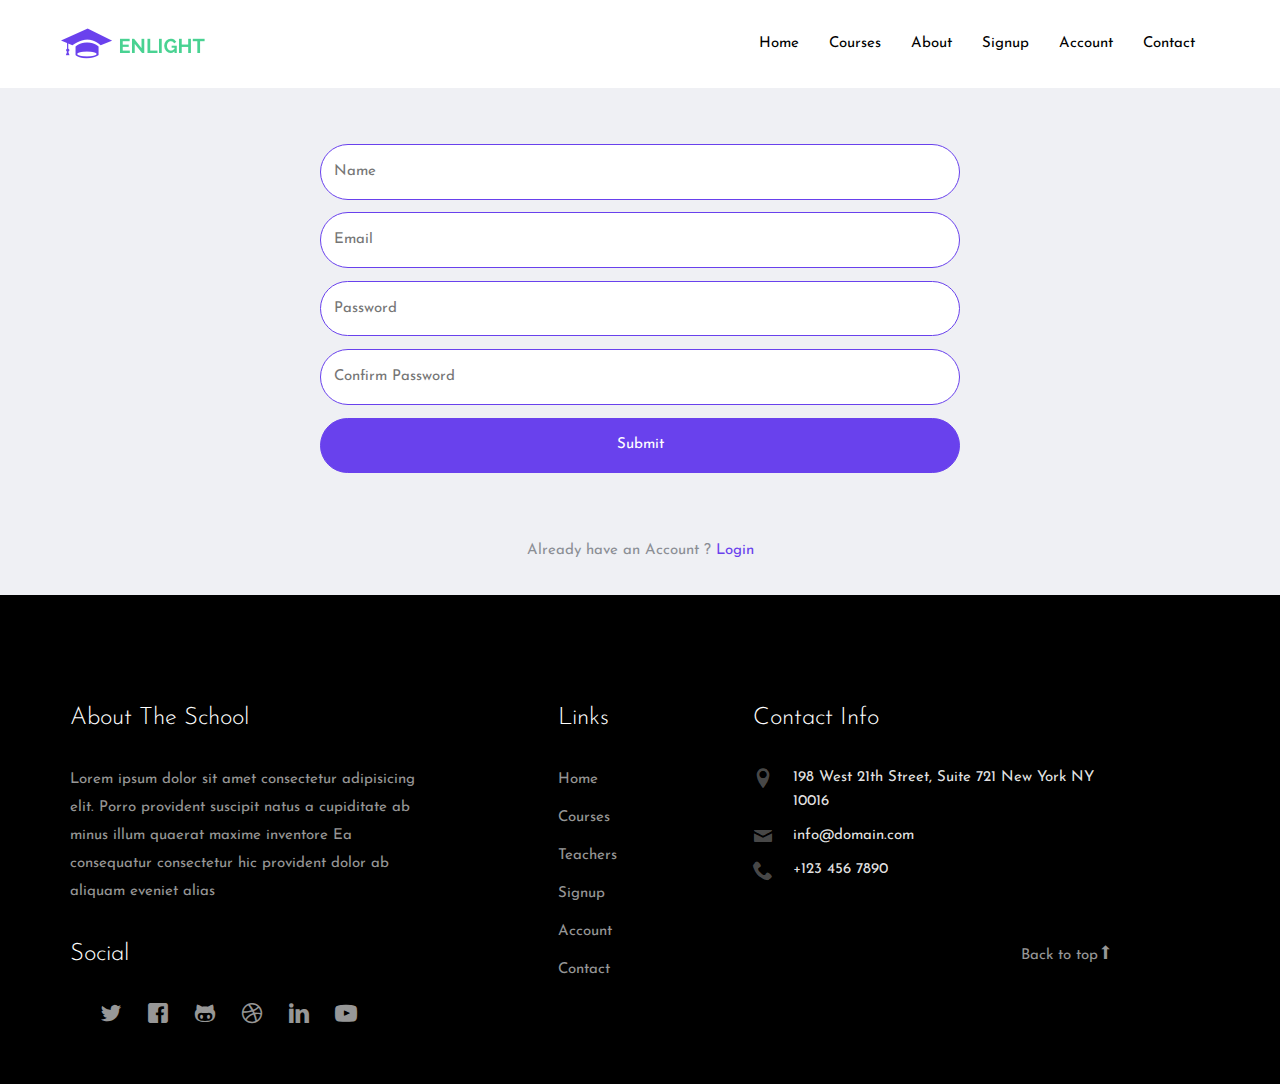
<file: signup.html>
<!DOCTYPE html>
<html lang="en">
  <head>
    <meta charset="utf-8">
    <meta name="viewport" content="width=device-width, initial-scale=1">
    <title>Signup Page</title>
    <meta name="description" content="Free Education Portal">
    <meta name="keywords">
    <link rel="stylesheet" href="css/styles-merged.css">
    <link rel="stylesheet" href="css/style.min.css">
    <link href="https://fonts.googleapis.com/css?family=Josefin+Sans:300&display=swap" rel="stylesheet">
  </head>
  <style>
    body{
    margin: 0;
    padding: 0;
    font-family: 'Josefin Sans', sans-serif;
  }
  .input{
      margin-bottom: 1%;
      width: 50%;
      padding: 1%;
      border: solid 1px #6941ED;
      border-radius: 100px;
      outline: none;
  }
  #button{
      color: #fff;
      background: #6941ED;
      margin-bottom: 5%;
  }
  #button:hover{
      transition: 0.5s;
      color: #6941ED;
      background: #fff;
      margin-bottom: 10%;
  }
  </style>
  <body>
    <nav class="navbar navbar-default probootstrap-navbar">
      <div class="container">
        <div class="navbar-header">
          <button type="button" class="navbar-toggle collapsed" data-toggle="collapse" data-target="#navbar-collapse"
            aria-expanded="false" aria-controls="navbar">
            <span class="sr-only">Toggle navigation</span>
            <span class="icon-bar"></span>
            <span class="icon-bar"></span>
            <span class="icon-bar"></span>
          </button>
          <a class="navbar-brand" href="index" title="uiCookies:Enlight">Enlight</a>
        </div>

        <div id="navbar-collapse" class="navbar-collapse collapse">
          <ul class="nav navbar-nav navbar-right">
            <li><a href="index">Home</a></li>
            <li><a href="courses">Courses</a></li>
            <li><a href="about">About</a></li>
            <li><a href="signup">Signup</a></li>
            <li><a href="account">Account</a></li>
            <li><a href="contact">Contact</a></li>
          </ul>
        </div>
      </div>
    </nav><br><br>
              <div align="center">
                 <form action="storedata" method="POST" autocomplete="off" onsubmit="return validate()">
                    <input type="text" placeholder="Name" id="name" class="input" name="name" required/> <br>
                    <input type="email" placeholder="Email" class="input" name="email" required/> <br>
                    <input type="password" placeholder="Password" id="pass" class="input" name="pass" required/> <br>
                    <input type="password" placeholder="Confirm Password" id="cpass" class="input" required/> <br>
                    <input type="submit" class="input" id="button"/> <br>
                 </form>
                 <p>Already have an Account &quest; <a href="login">Login</p>
            </div>
    <footer class="probootstrap-footer probootstrap-bg">
            <div class="container">
              <div class="row">
                <div class="col-md-4">
                  <div class="probootstrap-footer-widget">
                    <h3>About The School</h3>
                    <p>Lorem ipsum dolor sit amet consectetur adipisicing elit. Porro provident suscipit natus a cupiditate ab minus illum quaerat maxime inventore Ea consequatur consectetur hic provident dolor ab aliquam eveniet alias</p>
                    <h3>Social</h3>
                    <ul class="probootstrap-footer-social">
                      <li><a href="#"><i class="icon-twitter"></i></a></li>
                      <li><a href="#"><i class="icon-facebook"></i></a></li>
                      <li><a href="#"><i class="icon-github"></i></a></li>
                      <li><a href="#"><i class="icon-dribbble"></i></a></li>
                      <li><a href="#"><i class="icon-linkedin"></i></a></li>
                      <li><a href="#"><i class="icon-youtube"></i></a></li>
                    </ul>
                  </div>
                </div>
                <div class="col-md-3 col-md-push-1">
                  <div class="probootstrap-footer-widget">
                    <h3>Links</h3>
                    <ul>
                      <li><a href="index">Home</a></li>
                      <li><a href="courses">Courses</a></li>
                      <li><a href="teachers">Teachers</a></li>
                      <li><a href="signup">Signup</a></li>
                      <li><a href="account">Account</a></li>
                      <li><a href="contact">Contact</a></li>
                    </ul>
                  </div>
                </div>
                <div class="col-md-4">
                  <div class="probootstrap-footer-widget">
                    <h3>Contact Info</h3>
                    <ul class="probootstrap-contact-info">
                      <li><i class="icon-location2"></i> <span>198 West 21th Street, Suite 721 New York NY 10016</span></li>
                      <li><i class="icon-mail"></i><span>info@domain.com</span></li>
                      <li><i class="icon-phone2"></i><span>+123 456 7890</span></li>
                    </ul>
                  </div>
                </div>
                <div class="col-md-4 probootstrap-back-to-top">
                    <p><a href="#" class="js-backtotop">Back to top<i class="icon-arrow-long-up"></i></a></p>
                </div>
              </div>
            </div>
          </footer>
    
            <script src="js/scripts.min.js"></script>
            <script src="js/main.min.js"></script>
            <script src="js/custom.js"></script>
            <script>
                function validate(){
                  alert("h");
                  var name=document.getElementById("name").value;
                  var pass=document.getElementById("pass").value;
                  var cpass=document.getElementById("cpass").value;
                  var x;
                  if(!isNan(name)){
                    x=false;
                    alert("Please enter correct name");
                  }
                  else if(pass.length<6){
                    x=false;
                    alert("Password must be atleast of SIX characters");
                  }
                  else if(!(pass==cpass)){
                    x=false;
                    alert("Password doesn't match");
                  }
                  else{
                    x=true;
                  }
                  return (x);
            }
            </script>
  </body>
</html>
</file>
<file: css/custom.css>
/* Your custom css code goes here */
*{
    margin: 0;
    padding: 0;
    -webkit-box-sizing: border-box;
    box-sizing: border-box;
    font-family: 'Josefin Sans', sans-serif;
  }
    .wrapper{
    width: 90%;
    margin: 0 auto;
    max-width: 200rem;
  }
  
  .cols{
    display: -webkit-box;
    display: -ms-flexbox;
    display: flex;
    -ms-flex-wrap: wrap;
    flex-wrap: wrap;
    -webkit-box-pack: center;
    -ms-flex-pack: center;
    justify-content: center;
  }
  
  .col{
    width: calc(25% - 2rem);
    margin: 1rem;
    cursor: pointer;
  }
  
  .container2{
    -webkit-transform-style: preserve-3d;
            transform-style: preserve-3d;
      -webkit-perspective: 1000px;
              perspective: 1000px;
  }
  
  .front,
  .back{
    background-size: cover;
      background-position: center;
      -webkit-transition: -webkit-transform .7s cubic-bezier(0.4, 0.2, 0.2, 1);
      transition: -webkit-transform .7s cubic-bezier(0.4, 0.2, 0.2, 1);
      -o-transition: transform .7s cubic-bezier(0.4, 0.2, 0.2, 1);
      transition: transform .7s cubic-bezier(0.4, 0.2, 0.2, 1);
      transition: transform .7s cubic-bezier(0.4, 0.2, 0.2, 1), -webkit-transform .7s cubic-bezier(0.4, 0.2, 0.2, 1);
      -webkit-backface-visibility: hidden;
              backface-visibility: hidden;
      text-align: center;
      min-height: 280px;
      height: auto;
      border-radius: 10px;
      color: #fff;
      font-size: 1.5rem;
  }
  
  .back{
    background: #cedce7;
    background: -webkit-linear-gradient(45deg,  #cedce7 0%,#596a72 100%);
    background: -o-linear-gradient(45deg,  #cedce7 0%,#596a72 100%);
    background: linear-gradient(45deg,  #cedce7 0%,#596a72 100%);
  }
  
  .front:after{
      position: absolute;
      top: 0;
      left: 0;
      z-index: 1;
      width: 100%;
      height: 100%;
      content: '';
      display: block;
      opacity: .6;
      background-color: #000;
      -webkit-backface-visibility: hidden;
              backface-visibility: hidden;
      border-radius: 10px;
  }
  .container2:hover .front,
  .container2:hover .back{
      -webkit-transition: -webkit-transform .7s cubic-bezier(0.4, 0.2, 0.2, 1);
      transition: -webkit-transform .7s cubic-bezier(0.4, 0.2, 0.2, 1);
      -o-transition: transform .7s cubic-bezier(0.4, 0.2, 0.2, 1);
      transition: transform .7s cubic-bezier(0.4, 0.2, 0.2, 1);
      transition: transform .7s cubic-bezier(0.4, 0.2, 0.2, 1), -webkit-transform .7s cubic-bezier(0.4, 0.2, 0.2, 1);
  }
  
  .back{
      position: absolute;
      top: 0;
      left: 0;
      width: 100%;
  }
  
  .inner{
      -webkit-transform: translateY(-50%) translateZ(60px) scale(0.94);
              transform: translateY(-50%) translateZ(60px) scale(0.94);
      top: 50%;
      position: absolute;
      left: 0;
      width: 100%;
      padding: 2rem;
      -webkit-box-sizing: border-box;
              box-sizing: border-box;
      outline: 1px solid transparent;
      -webkit-perspective: inherit;
              perspective: inherit;
      z-index: 2;
  }
  
  .container2 .back{
      -webkit-transform: rotateY(180deg);
              transform: rotateY(180deg);
      -webkit-transform-style: preserve-3d;
              transform-style: preserve-3d;
  }
  
  .container2 .front{
      -webkit-transform: rotateY(0deg);
              transform: rotateY(0deg);
      -webkit-transform-style: preserve-3d;
              transform-style: preserve-3d;
  }
  
  .container2:hover .back{
    -webkit-transform: rotateY(0deg);
            transform: rotateY(0deg);
    -webkit-transform-style: preserve-3d;
            transform-style: preserve-3d;
  }
  
  .container2:hover .front{
    -webkit-transform: rotateY(-180deg);
            transform: rotateY(-180deg);
    -webkit-transform-style: preserve-3d;
            transform-style: preserve-3d;
  }
  
  .front .inner p{
    font-size: 2rem;
    margin-bottom: 2rem;
    position: relative;
  }
  
  .front .inner p:after{
    content: '';
    width: 4rem;
    height: 2px;
    position: absolute;
    background: #C6D4DF;
    display: block;
    left: 0;
    right: 0;
    margin: 0 auto;
    bottom: -.75rem;
  }
  
  .front .inner span{
    color: rgba(255,255,255,0.7);
    font-family: 'Montserrat';
    font-weight: 300;
  }
  
  @media screen and (max-width: 64rem){
    .col{
      width: calc(33.333333% - 2rem);
    }
  }
  
  @media screen and (max-width: 48rem){
    .col{
      width: calc(50% - 2rem);
    }
  }
  
  @media screen and (max-width: 32rem){
    .col{
      width: 100%;
      margin: 0 0 2rem 0;
    }
  }
</file>
<file: css/style.min.css>
/*!==============================
 * Theme Name: Enlight
 * Theme URL: https://probootstrap.com/enlight-free-education-responsive-bootstrap-website-template
 * Author: ProBootstrap.com
 * Author URL: https://probootstrap.com
 * License: Released for free under the Creative Commons Attribution 3.0 license (probootstrap.com/license)
 */body,h1,h2,h3,h4,h5,h6{font-family: 'Josefin Sans', sans-serif}.probootstrap-header-top,a{-webkit-transition:.3s all}@font-face{font-family:icomoon;src:url(../fonts/icomoon/icomoon.eot?1z9v6x);src:url(../fonts/icomoon/icomoon.eot?1z9v6x#iefix) format("embedded-opentype"),url(../fonts/icomoon/icomoon.ttf?1z9v6x) format("truetype"),url(../fonts/icomoon/icomoon.woff?1z9v6x) format("woff"),url(../fonts/icomoon/icomoon.svg?1z9v6x#icomoon) format("svg");font-weight:400;font-style:normal}html{overflow-x:hidden}body{background:#EFF0F4;color:#8b8e94;line-height:28px;font-size:15px}h1,h2,h3,h4,h5,h6{color:#181920;line-height:1.5;font-weight:300;margin:0 0 30px}h1{font-size:46px}h2,h4{font-size:36px}h3{font-size:28px}h5,h6{font-size:14px}ol,p,ul{margin-bottom:30px}a{transition:.3s all;color:#6a41ed}a:active,a:focus,a:hover{color:#582aeb;text-decoration:none}.flexslider .probootstrap-heading,.hero-text-heading,.probootstrap-hero h1{font-size:52px;margin-bottom:10px;margin-top:0;line-height:64px;color:#fff;font-weight:300}@media screen and (max-width:768px){.flexslider .probootstrap-heading,.hero-text-heading,.probootstrap-hero h1{font-size:40px;line-height:1.5}.probootstrap-header-top{display:none}.probootstrap-header-top.active{display:block}}.probootstrap-navbar .dropdown-submenu>a:before,.probootstrap-navbar .dropdown>a:before{font-family:icomoon;font-style:normal;font-weight:400;line-height:1;speak:none;font-variant:normal;-webkit-font-smoothing:antialiased;-moz-osx-font-smoothing:grayscale}@media screen and (max-width:480px){.flexslider .probootstrap-heading,.hero-text-heading,.probootstrap-hero h1{font-size:30px}}.flexslider .probootstrap-subheading,.hero-text-subheading,.probootstrap-hero p{font-size:16px;color:rgba(255,255,255,.9)}.flexslider .probootstrap-subheading:last-child,.hero-text-subheading:last-child,.probootstrap-hero p:last-child{margin-bottom:0}.probootstrap-page-wrapper{max-width:1500px;margin:0 auto;background:#fff}@media screen and (max-width:1500px){.probootstrap-page-wrapper{max-width:1200px}.probootstrap-page-wrapper .container{max-width:1000px}}@media screen and (max-width:1200px){.probootstrap-page-wrapper{max-width:960px}.probootstrap-page-wrapper .container{max-width:900px}}.probootstrap-sidebar-inner{background:#fff;padding:40px;margin-bottom:40px;-webkit-box-shadow:0 2px 20px 0 rgba(0,0,0,.1);box-shadow:0 2px 20px 0 rgba(0,0,0,.1)}.probootstrap-side-menu{padding:0;margin:0}.probootstrap-side-menu li{padding:0;margin:0 0 20px;list-style:none;font-size:16px}.probootstrap-side-menu li.active,.probootstrap-side-menu li.active a{color:#000}.probootstrap-header-top{margin-top:0;position:relative;transition:.3s all}.probootstrap-header-top>.container{border-bottom:1px solid #f2f2f2}.probootstrap-top-quick-contact-info{padding-top:7px;padding-bottom:7px;font-size:12px}.probootstrap-top-quick-contact-info span{display:inline-block;margin-right:20px}.probootstrap-top-quick-contact-info span i{display:inline-block;margin-right:10px;color:#49D292}.probootstrap-top-social{text-align:right}.probootstrap-top-social ul{padding:0;margin:5px 0 0}.probootstrap-top-social ul li{list-style:none;padding:0;margin:0;display:inline-block}.probootstrap-top-social ul li a{display:inline-block;padding:4px;color:#49D292}.probootstrap-top-social ul li:last-child a{padding-right:0}.probootstrap-search-icon{margin-left:30px}.probootstrap-navbar{border:none;-webkit-box-shadow:none;box-shadow:none;border-radius:0;margin-bottom:0;background:#fff;-webkit-transition:.3s all;transition:.3s all}@media screen and (max-width:768px){.probootstrap-top-social{text-align:left}.probootstrap-navbar{background:#fff;-webkit-box-shadow:0 2px 10px 0 rgba(0,0,0,.1);box-shadow:0 2px 10px 0 rgba(0,0,0,.1)}}.probootstrap-navbar .btn-more{position:absolute;right:80px;top:13px;z-index:100}.probootstrap-navbar .btn-more a{color:#b3b2b2}.probootstrap-navbar .btn-more a:hover{color:#1a1919}.probootstrap-navbar .navbar-toggle:focus,.probootstrap-navbar .navbar-toggle:hover{background-color:transparent}.probootstrap-navbar .navbar-toggle{border:none}.probootstrap-navbar .navbar-toggle span.icon-bar{-webkit-transition:all .15s;transition:all .15s}.probootstrap-navbar .navbar-toggle span:nth-child(2){-webkit-transform:rotate(45deg);transform:rotate(45deg);-webkit-transform-origin:10% 10%;transform-origin:10% 10%}.probootstrap-navbar .navbar-toggle span:nth-child(3){opacity:0}.probootstrap-navbar .navbar-toggle span:nth-child(4){-webkit-transform:rotate(-45deg);transform:rotate(-45deg);-webkit-transform-origin:10% 90%;transform-origin:10% 90%}.probootstrap-navbar .navbar-toggle.collapsed span:nth-child(2),.probootstrap-navbar .navbar-toggle.collapsed span:nth-child(4){-webkit-transform:rotate(0);transform:rotate(0)}.probootstrap-navbar .navbar-toggle.collapsed span:nth-child(3){opacity:1}.probootstrap-navbar .navbar-brand,.probootstrap-navbar .navbar-nav>li>a,.probootstrap-navbar .parent-nav-link-padding{margin-left:15px;margin-right:15px;padding:34px 0}.probootstrap-navbar .dropdown-header{color:rgba(255,255,255,.2);padding-left:10px;text-transform:uppercase}.probootstrap-navbar .dropdown>a{padding-right:10px!important;position:relative;display:block}@media screen and (max-width:480px){.probootstrap-navbar .btn-more{right:70px}.probootstrap-navbar .dropdown>a{display:block;padding-right:0}}.probootstrap-navbar .dropdown>a:before{text-transform:none;position:absolute;top:50%;right:0;margin-right:-10px;margin-top:-11px;content:"\e924";font-size:20px;color:rgba(0,0,0,.5);-webkit-transition:.3s all;transition:.3s all}@media screen and (max-width:768px){.probootstrap-navbar .navbar-brand,.probootstrap-navbar .navbar-nav>li>a,.probootstrap-navbar .parent-nav-link-padding{padding-top:15px!important;padding-bottom:15px!important}.probootstrap-navbar .dropdown>a:before{color:rgba(0,0,0,.2)}}.probootstrap-navbar .dropdown>a:hover:before{-webkit-transform:rotate(180deg);transform:rotate(180deg)}.probootstrap-navbar .dropdown.open>a,.probootstrap-navbar .dropdown:active>a,.probootstrap-navbar .dropdown:focus>a,.probootstrap-navbar .dropdown:hover>a{-webkit-transition:.3s all;transition:.3s all}.probootstrap-navbar .dropdown.open>a:before,.probootstrap-navbar .dropdown:active>a:before,.probootstrap-navbar .dropdown:focus>a:before,.probootstrap-navbar .dropdown:hover>a:before{-webkit-transform:rotate(180deg);transform:rotate(180deg)}.probootstrap-navbar .dropdown>.dropdown-menu>li a{padding:10px;color:rgba(255,255,255,.8)}.probootstrap-navbar .dropdown>.dropdown-menu>li a:hover,.probootstrap-navbar .dropdown>.dropdown-menu>li.open>a,.probootstrap-navbar .dropdown>.dropdown-menu>li:active>a,.probootstrap-navbar .dropdown>.dropdown-menu>li:focus>a,.probootstrap-navbar .dropdown>.dropdown-menu>li:hover>a{color:#49D292;background:#fff;border-top:none}.probootstrap-navbar .dropdown>.dropdown-menu>li.dropdown-submenu.open>a,.probootstrap-navbar .dropdown>.dropdown-menu>li.dropdown-submenu:active>a,.probootstrap-navbar .dropdown>.dropdown-menu>li.dropdown-submenu:focus>a,.probootstrap-navbar .dropdown>.dropdown-menu>li.dropdown-submenu:hover>a{border-top:none}.probootstrap-navbar .dropdown>.dropdown-menu>li.dropdown-submenu.open>a:before,.probootstrap-navbar .dropdown>.dropdown-menu>li.dropdown-submenu:active>a:before,.probootstrap-navbar .dropdown>.dropdown-menu>li.dropdown-submenu:focus>a:before,.probootstrap-navbar .dropdown>.dropdown-menu>li.dropdown-submenu:hover>a:before{color:#000}.probootstrap-navbar .dropdown>.dropdown-menu>li.active>a{color:#fff}.probootstrap-navbar .navbar-right .dropdown-menu{right:auto}.probootstrap-navbar .dropdown-menu{border:none;background:#49D292;border-radius:0;-webkit-box-shadow:0 0 7px 0 rgba(0,0,0,.15);box-shadow:0 0 7px 0 rgba(0,0,0,.15);min-width:200px;white-space:normal;word-wrap:break-word}.probootstrap-search,.probootstrap-service-2 .image .image-bg img{min-width:100%;min-height:100%}.probootstrap-navbar .dropdown-menu a{white-space:normal}@media screen and (max-width:768px){.probootstrap-navbar .dropdown-menu{width:100%;padding:10px 15px}.probootstrap-navbar .dropdown-menu a{color:#fff}}.probootstrap-navbar .navbar-brand{padding-top:0!important;padding-bottom:0!important;font-size:30px;text-transform:uppercase;background:url(../img/logo.png) left 100% no-repeat;top:24px;position:relative;width:160px;height:43px;text-indent:-999999px;-webkit-transition:.2s all;transition:.2s all}@media screen and (max-width:768px){.probootstrap-navbar .navbar-brand{top:5px!important;background-position:left 100%}}@media screen and (max-width:480px){.probootstrap-navbar .navbar-brand{top:6px!important}}@media only screen and (-webkit-min-device-pixel-ratio:2),only screen and (min--moz-device-pixel-ratio:2),only screen and (min-device-pixel-ratio:2),only screen and (min-resolution:192dpi),only screen and (min-resolution:2dppx){.probootstrap-navbar .navbar-brand{position:relative;width:160px;height:43px;background:url(../img/logo@2x.png) left 100% no-repeat;background-size:cover}}.probootstrap-navbar .navbar-nav>li>a{color:#000;font-size:15px;position:relative}@media screen and (max-width:768px){.probootstrap-navbar .navbar-nav>li>a{padding-top:8px;padding-bottom:8px;color:rgba(0,0,0,.7)}}.probootstrap-navbar .navbar-nav>li>a:active,.probootstrap-navbar .navbar-nav>li>a:focus,.probootstrap-navbar .navbar-nav>li>a:hover{color:rgba(0,0,0,.7)}.probootstrap-navbar .navbar-nav>li.open>a,.probootstrap-navbar .navbar-nav>li.open>a:focus,.probootstrap-navbar .navbar-nav>li.open>a:hover{background:0 0}.probootstrap-navbar .navbar-nav>li.active>a{background:0 0!important;color:#49D292!important}.probootstrap-navbar .navbar-nav .dropdown li.active>a,.probootstrap-navbar .navbar-nav>li.active>a:active,.probootstrap-navbar .navbar-nav>li.active>a:focus,.probootstrap-navbar .navbar-nav>li.active>a:hover{background:0 0}.probootstrap-navbar .navbar-nav>li>.dropdown-menu:before{border:1px solid #49D292;content:"";position:absolute;top:-20px;left:40px;border-color:rgba(73,210,146,0);border-bottom-color:#49D292;border-width:10px;margin-left:-10px}@media screen and (max-width:768px){.probootstrap-navbar .navbar-nav>li.active>a{color:rgba(0,0,0,.7)!important}.probootstrap-navbar .navbar-nav>li>.dropdown-menu:before{display:none}}.probootstrap-navbar .dropdown-submenu{position:relative}.probootstrap-navbar .dropdown-submenu .dropdown-menu{top:0;left:100%;margin-top:-1px}.probootstrap-navbar .dropdown-submenu>a{display:block}.probootstrap-navbar .dropdown-submenu>a:before{text-transform:none;position:absolute;top:50%;right:0;margin-right:10px;margin-top:-11px;content:"\e926";font-size:20px;color:rgba(0,0,0,.5);-webkit-transition:.3s all;transition:.3s all}@media screen and (max-width:768px){.probootstrap-navbar .dropdown-submenu>a:before{color:rgba(0,0,0,.2)}}.probootstrap-navbar .dropdown-submenu>a:hover:before{color:rgba(0,0,0,.3);-webkit-transform:rotate(180deg);transform:rotate(180deg)}.probootstrap-navbar.scrolled{background:#fff;-webkit-box-shadow:0 1px 3px 0 rgba(0,0,0,.09);box-shadow:0 1px 3px 0 rgba(0,0,0,.09)}.probootstrap-navbar.scrolled .navbar-brand,.probootstrap-navbar.scrolled .navbar-nav>li>a,.probootstrap-navbar.scrolled .parent-nav-link-padding{padding-top:20px;padding-bottom:20px}.probootstrap-navbar.scrolled .navbar-brand{top:10px;background-position:left 100%}.probootstrap-navbar.scrolled .dropdown>a:before{color:rgba(0,0,0,.4)}.probootstrap-navbar.scrolled .navbar-nav>li>a{color:rgba(0,0,0,.7)}.probootstrap-navbar.scrolled .navbar-nav>li>a:hover{color:rgba(0,0,0,.7)!important}.probootstrap-navbar.scrolled .navbar-nav>li.active>a{color:#000!important}.container-fluid .navbar-brand{margin-left:15px}.container-fluid .dropdown-submenu{position:relative}.container-fluid .dropdown-submenu .dropdown-menu{top:0;left:auto;right:100%;margin-top:-1px}.probootstrap-hero{background-size:cover;background-position:center center}.probootstrap-hero>.overlay{position:absolute;top:0;left:0;right:0;bottom:0;background:rgba(0,0,0,.3);z-index:1}.probootstrap-hero>.container{position:relative;z-index:2}.probootstrap-hero .probootstrap-hero-text{padding-top:200px;padding-bottom:200px}@media screen and (max-width:768px){.probootstrap-navbar.scrolled .navbar-nav>li.active>a{color:#000!important}.probootstrap-hero .probootstrap-hero-text{padding-top:50px;padding-bottom:50px}}.probootstrap-hero.probootstrap-sm-hero .probootstrap-hero-text{padding-top:150px;padding-bottom:150px}@media screen and (max-width:768px){.probootstrap-hero.probootstrap-sm-hero .probootstrap-hero-text{padding-top:50px;padding-bottom:50px}}.probootstrap-hero.probootstrap-xs-hero .probootstrap-hero-text{padding-top:90px;padding-bottom:90px}@media screen and (max-width:768px){.probootstrap-hero.probootstrap-xs-hero .probootstrap-hero-text{padding-top:50px;padding-bottom:50px}}.probootstrap-hero .btn{position:relative;font-size:18px;width:200px}@media screen and (max-width:480px){.container-fluid .dropdown-submenu:hover>.dropdown-menu,.probootstrap-navbar .dropdown-submenu:hover>.dropdown-menu{display:block}.probootstrap-hero .btn{width:100%;margin-bottom:10px}}.probootstrap-hero .btn.btn-primary{text-transform:uppercase;padding:15px 20px}.probootstrap-hero.probootstrap-hero-colored{background:#6a41ed}.probootstrap-hero.probootstrap-hero-colored h1{color:#fff}.probootstrap-hero.probootstrap-hero-colored p{color:rgba(255,255,255,.8)}.probootstrap-feature-showcase{margin-top:100px;position:relative}.probootstrap-home-showcase-wrap{width:100%}.probootstrap-home-showcase-wrap .probootstrap-home-showcase-inner{-webkit-box-shadow:0 0 40px 0 rgba(0,0,0,.08);box-shadow:0 0 40px 0 rgba(0,0,0,.08);z-index:1;height:500px;overflow:hidden;width:100%;position:relative}@media screen and (max-width:768px){.probootstrap-feature-showcase{margin-top:0}.probootstrap-home-showcase-wrap .probootstrap-home-showcase-inner{height:100%}}.probootstrap-home-showcase-wrap .probootstrap-home-showcase-inner .probootstrap-chrome{background:#dddde0;padding:15px;border-radius:5px 5px 0 0;position:relative}.probootstrap-home-showcase-wrap .probootstrap-home-showcase-inner .probootstrap-chrome>div{position:absolute;left:10px;top:50%;margin-top:-3px}.probootstrap-home-showcase-wrap .probootstrap-home-showcase-inner .probootstrap-chrome>div>span{width:5px;height:5px;display:block;float:left;margin-right:4px;background:#898991;border-radius:50%}@media screen and (max-width:768px){.probootstrap-home-showcase-wrap .probootstrap-image-showcase{height:400px}}@media screen and (max-width:480px){.probootstrap-home-showcase-wrap .probootstrap-image-showcase{height:200px}.probootstrap-cta h2{text-align:center}}.probootstrap-home-showcase-wrap .probootstrap-image-showcase>ul{padding:0;margin:0;position:relative}.probootstrap-home-showcase-wrap .probootstrap-image-showcase>ul>li{padding:0;margin:0;list-style:none;position:absolute;top:0;bottom:0;height:100%;width:100%;opacity:0;visibility:hidden;-webkit-transition:.3s all;transition:.3s all}.probootstrap-home-showcase-wrap .probootstrap-image-showcase>ul>li img{max-width:100%}.probootstrap-home-showcase-wrap .probootstrap-image-showcase>ul>li.active{opacity:1;visibility:visible}.probootstrap-showcase-nav{margin-top:30px}.probootstrap-showcase-nav ul{padding:0;margin:0}.probootstrap-showcase-nav ul li{margin:0 0 15px;padding:0 0 0 20px;list-style:none}.probootstrap-showcase-nav ul li>a{color:rgba(0,0,0,.5);margin-bottom:10px;font-weight:700;text-transform:uppercase}.probootstrap-showcase-nav ul li p{display:none}.probootstrap-showcase-nav ul li.active{padding:20px;background:#fff;border-radius:4px;-webkit-box-shadow:0 0 40px 0 rgba(0,0,0,.08);box-shadow:0 0 40px 0 rgba(0,0,0,.08)}.probootstrap-showcase-nav ul li.active>a{color:#6a41ed;padding-left:0;display:block}.probootstrap-showcase-nav ul li.active p{display:block;font-size:13px;line-height:20px;margin-bottom:0}.btn{border:none;border-radius:30px;padding-left:30px;padding-right:30px}.btn:active{-webkit-transition:.2s all;transition:.2s all;-webkit-transform:scale(.95);transform:scale(.95);-webkit-box-shadow:none;box-shadow:none}.btn.btn-lg{line-height:1.5}.btn.btn-primary{border:1px solid #49D292;background:#49D292;color:#fff}.btn.btn-primary:active,.btn.btn-primary:focus,.btn.btn-primary:hover{background:#51d497}.btn.btn-primary:active,.btn.btn-primary:focus{outline:0;border:1px solid #49D292}.btn.btn-ghost{background:0 0;border:1px solid #49D292;color:#49D292}.btn.btn-ghost:hover{background:#49D292;color:#fff}.btn.btn-ghost:active,.btn.btn-ghost:focus{outline:0;background:0 0;color:#49D292;border:1px solid #49D292}.probootstrap-section{padding:7em 0;position:relative}.probootstrap-section.probootstrap-section-sm{padding:3em 0}.probootstrap-section.probootstrap-border-top{border-top:1px solid rgba(0,0,0,.1)}.probootstrap-section.probootstrap-border-bottom{border-bottom:1px solid rgba(0,0,0,.1)}.probootstrap-section>.container.probootstrap-border-top{padding-top:50px;border-top:1px solid rgba(0,0,0,.1)}.probootstrap-section.probootstrap-section-colored{background:#6a41ed}.probootstrap-section.probootstrap-section-colored .section-heading h2{color:#fff}.probootstrap-section.probootstrap-section-colored .section-heading p{color:rgba(255,255,255,.6)}.probootstrap-section.probootstrap-bg-white{background:#fff}.probootstrap-section.probootstrap-bg{background-size:cover;background-repeat:no-repeat;background-position:center center}.probootstrap-section.probootstrap-bg:before{position:absolute;content:"";background:rgba(0,0,0,.4);top:0;left:0;right:0;bottom:0}.section-heading{margin-bottom:70px}.section-heading h1{color:#fff}@media screen and (max-width:768px){.probootstrap-section{padding:3em 0}.section-heading h1{font-size:24px;line-height:24px}}.section-heading h2{line-height:40px;font-size:40px;font-weight:300}@media screen and (max-width:768px){.section-heading h2{font-size:24px;line-height:24px}.section-heading p{font-size:16px}}.lead{font-size:18px;line-height:32px}.probootstrap-cta{padding:3em 0;background:#6a41ed;color:#fff}.probootstrap-cta h2{margin:12px 0 0;padding:0;color:#fff;float:left;line-height:1.5;font-weight:300}@media screen and (max-width:768px){.probootstrap-cta h2{float:none;width:100%;margin:0 0 30px}}.probootstrap-cta .btn{float:right;margin-top:10px}@media screen and (max-width:768px){.probootstrap-cta .btn{float:none;width:100%;margin-top:0}}.probootstrap-cta .btn.btn-ghost{width:200px;border:1px solid #fff;color:#fff}@media screen and (max-width:480px){.probootstrap-cta .btn.btn-ghost{width:100%}}.probootstrap-cta .btn.btn-ghost:hover{background:#fff;color:#6a41ed}.probootstrap-footer{padding:7em 0 0;background:#000;color:rgba(255,255,255,.9)}.probootstrap-footer a{color:rgba(255,255,255,.6)}.probootstrap-footer a:hover{color:#fff}.probootstrap-footer .probootstrap-copyright{padding:3em 0;margin-top:20px;background:#1a1919}@media screen and (max-width:768px){.probootstrap-footer{padding:3em 0}.probootstrap-footer .probootstrap-copyright{margin-top:0}}.probootstrap-footer .probootstrap-copyright p{line-height:20px}.probootstrap-footer .probootstrap-copyright p .icon{position:relative;top:2px}.probootstrap-footer .probootstrap-copyright p:last-child{margin-bottom:0}.probootstrap-footer .probootstrap-footer-widget{float:left;width:100%;margin-bottom:30px}.probootstrap-footer .probootstrap-footer-widget h3{color:#fff;font-size:24px;font-weight:300}.probootstrap-footer .probootstrap-footer-widget ul{margin:0;padding:0 0 20px}.probootstrap-footer .probootstrap-footer-widget ul li{margin:0 0 10px;padding:0;list-style:none}.probootstrap-footer .probootstrap-footer-widget .probootstrap-contact-info li{display:block}.probootstrap-footer .probootstrap-footer-widget .probootstrap-contact-info li i{display:table-cell;vertical-align:top;width:40px;color:rgba(255,255,255,.3)}.probootstrap-footer .probootstrap-footer-widget .probootstrap-contact-info li span{vertical-align:top;display:table-cell}.probootstrap-footer .probootstrap-back-to-top{text-align:right}.probootstrap-search{position:fixed;top:0;left:0;height:100vh;width:100vw;background:#fff;z-index:9999;-webkit-transition:.3s all;transition:.3s all;opacity:0;visibility:hidden}.probootstrap-search.active{opacity:1;visibility:visible}.probootstrap-search .probootstrap-close{color:#b3b2b2;right:30px;top:30px;position:absolute;font-size:28px}@media screen and (max-width:768px){.probootstrap-footer .probootstrap-back-to-top{text-align:left;margin-top:30px}.probootstrap-search .probootstrap-close{right:20px;top:20px}}.probootstrap-search .probootstrap-close:hover{color:#807f7f}.probootstrap-search form{position:absolute;left:50%;top:50%;-webkit-transform:translateY(-50%) translateX(-50%);transform:translateY(-50%) translateX(-50%);width:70%}@media screen and (max-width:768px){.probootstrap-search form{width:80%}}.probootstrap-search form input{color:#000;width:100%;font-size:50px;height:100px;border:none;-webkit-appearance:none;-moz-appearance:none;appearance:none;border-radius:0!important}@media screen and (max-width:768px){.probootstrap-search form input{font-size:18px;height:50px}}.probootstrap-search form input:active,.probootstrap-search form input:focus{outline:0}.probootstrap-uppercase{color:#b3b2b2;font-size:14px;margin-bottom:5px}.probootstrap-footer-social{padding:0;margin:0}.probootstrap-footer-social li{display:inline;padding:0;margin:0;list-style:none}.probootstrap-footer-social li a{padding:10px;font-size:22px}.probootstrap-footer-social li:first-child>a{padding-left:0}.probootstrap-teacher{padding:20px;border:1px solid #e6e5e5;-webkit-transition:.3s all;transition:.3s all;position:relative;top:0;margin-bottom:20px}.probootstrap-teacher .media{margin-bottom:20px}.probootstrap-teacher .media img{border-radius:50%;width:90px;margin:0 auto}.probootstrap-teacher .text h3{font-size:20px;margin:0}.probootstrap-teacher .text p{margin-bottom:10px}.probootstrap-teacher .probootstrap-footer-social li a{font-size:15px}.probootstrap-teacher .probootstrap-footer-social li.twitter a{color:#1da1f2}.probootstrap-teacher .probootstrap-footer-social li.facebook a{color:#3b5998}.probootstrap-teacher .probootstrap-footer-social li.instagram a{color:#e1306c}.probootstrap-teacher .probootstrap-footer-social li.google-plus a{color:#dd4b39}.probootstrap-teacher:focus,.probootstrap-teacher:hover{top:-10px;border:1px solid transparent;-webkit-box-shadow:0 2px 20px 0 rgba(0,0,0,.1);box-shadow:0 2px 20px 0 rgba(0,0,0,.1)}.probootstrap-counter-wrap{float:left;width:100%;margin-bottom:30px}.probootstrap-counter-wrap .probootstrap-icon,.probootstrap-counter-wrap .probootstrap-text{display:table-cell;vertical-align:top}.probootstrap-counter-wrap .probootstrap-icon{width:60px}.probootstrap-counter-wrap .probootstrap-icon i{font-size:40px;color:#49D292}.probootstrap-counter-wrap .probootstrap-text .probootstrap-counter{display:block;font-size:40px;color:#000;margin-bottom:10px;font-family:"Open Sans",Arial,sans-serif}.probootstrap-counter-wrap .probootstrap-text .probootstrap-counter-label{display:block;color:#b3b2b2;line-height:20px}.probootstrap-overlap{margin-top:-150px;position:relative}@media screen and (max-width:768px){.probootstrap-overlap{margin-top:-100px}}.probootstrap-flex-block{display:-webkit-box;display:-ms-flexbox;display:flex;-ms-flex-wrap:wrap;flex-wrap:wrap;margin-top:-200px;position:relative}.probootstrap-flex-block .probootstrap-text{width:30%;margin-right:20px;background:#fff;padding:40px;-webkit-box-shadow:0 2px 20px 0 rgba(0,0,0,.1);box-shadow:0 2px 20px 0 rgba(0,0,0,.1)}@media screen and (max-width:768px){.probootstrap-flex-block{margin-top:-100px}.probootstrap-flex-block .probootstrap-text{width:100%;margin-right:0}}.probootstrap-flex-block .probootstrap-text h3{margin:0 0 20px;padding:0;font-size:20px}.probootstrap-flex-block .probootstrap-text p:last-child{margin-bottom:0}.probootstrap-flex-block .probootstrap-image{width:67%;background-size:cover;background-repeat:no-repeat;margin-right:0;position:relative}.probootstrap-flex-block .probootstrap-image .btn-video{display:block;position:absolute;top:0;left:0;right:0;bottom:0;height:100%;width:100%}.probootstrap-flex-block .probootstrap-image .btn-video i{position:absolute;font-size:70px;color:#fff;left:50%;top:50%;-webkit-transform:translateY(-50%) translateX(-50%);transform:translateY(-50%) translateX(-50%)}.probootstrap-flex-block .probootstrap-image .btn-video:before{-webkit-transition:.3s all;transition:.3s all;background:rgba(0,0,0,.2);position:absolute;content:"";top:0;left:0;right:0;bottom:0}.probootstrap-flex-block .probootstrap-image .btn-video:hover:before{background:rgba(0,0,0,.3)}@media screen and (max-width:768px){.probootstrap-flex-block .probootstrap-image{width:100%;height:300px}}.nav-pills.probootstrap-center,.nav-tabs.probootstrap-center{text-align:center}.nav-pills.probootstrap-center>li,.nav-tabs.probootstrap-center>li{float:none;display:inline-block;zoom:1}.nav-pills.probootstrap-tabs>li>a,.nav-tabs.probootstrap-tabs>li>a{border-radius:0;padding:20px 30px;background:#49D292;color:#fff;font-size:16px;border:none!important}@media screen and (max-width:480px){.probootstrap-flex-block .probootstrap-image{height:200px}.nav-pills.probootstrap-center>li,.nav-pills.probootstrap-tabs>li>a,.nav-tabs.probootstrap-center>li,.nav-tabs.probootstrap-tabs>li>a{width:100%;display:block}}.nav-pills.probootstrap-tabs>li>a:hover,.nav-tabs.probootstrap-tabs>li>a:hover{background:#35cd86}.nav-pills.probootstrap-tabs>li>a:active,.nav-pills.probootstrap-tabs>li>a:focus,.nav-tabs.probootstrap-tabs>li>a:active,.nav-tabs.probootstrap-tabs>li>a:focus{outline:0}.nav-pills.probootstrap-tabs>li.active>a,.nav-tabs.probootstrap-tabs>li.active>a{background:#fff;color:#000}.nav-pills.probootstrap-tabs.no-border,.nav-tabs.probootstrap-tabs.no-border{border-bottom:none}.probootstrap-tab-style-1{position:absolute;bottom:1px;width:100%}@media screen and (max-width:768px){.probootstrap-tab-section{padding-bottom:0!important}.probootstrap-tab-style-1{position:relative}}.probootstrap-date,.probootstrap-location{display:block;color:#666}.probootstrap-date i,.probootstrap-location i{color:#ccc;position:relative;top:2px;width:30px;display:inline-block;zoom:1}.probootstrap-featured-news-box .probootstrap-media{position:relative;z-index:1}.probootstrap-featured-news-box .probootstrap-text{position:relative;z-index:2;background:#fff;padding:20px;-webkit-box-shadow:0 2px 10px 0 rgba(0,0,0,.05);box-shadow:0 2px 10px 0 rgba(0,0,0,.05);margin-left:10px;margin-right:10px;top:-30px;-webkit-transition:.3s all;transition:.3s all;border-bottom:3px solid #6a41ed}.probootstrap-featured-news-box .probootstrap-text h3{font-size:18px;margin:0 0 10px;line-height:22px}.probootstrap-featured-news-box .probootstrap-text p{color:#666}.probootstrap-featured-news-box:focus,.probootstrap-featured-news-box:hover{outline:0}.probootstrap-featured-news-box:focus .probootstrap-text,.probootstrap-featured-news-box:hover .probootstrap-text{background:#6a41ed;top:-40px;-webkit-box-shadow:0 2px 20px 0 rgba(0,0,0,.1);box-shadow:0 2px 20px 0 rgba(0,0,0,.1)}.probootstrap-featured-news-box:focus .probootstrap-text h3,.probootstrap-featured-news-box:hover .probootstrap-text h3{font-size:18px;margin:0 0 10px;color:#fff}.probootstrap-featured-news-box:focus .probootstrap-text p,.probootstrap-featured-news-box:hover .probootstrap-text p{color:rgba(255,255,255,.7)}.probootstrap-featured-news-box:focus .probootstrap-text .probootstrap-date,.probootstrap-featured-news-box:focus .probootstrap-text .probootstrap-location,.probootstrap-featured-news-box:hover .probootstrap-text .probootstrap-date,.probootstrap-featured-news-box:hover .probootstrap-text .probootstrap-location{color:rgba(255,255,255,.8)}.probootstrap-featured-news-box:focus .probootstrap-text .probootstrap-date i,.probootstrap-featured-news-box:focus .probootstrap-text .probootstrap-location i,.probootstrap-featured-news-box:hover .probootstrap-text .probootstrap-date i,.probootstrap-featured-news-box:hover .probootstrap-text .probootstrap-location i{color:rgba(255,255,255,.4)}.service{margin-bottom:30px;float:left;width:100%;padding:40px;border:1px solid rgba(0,0,0,.1)}.service .icon{display:block;margin-bottom:30px}.service .icon i{font-size:40px;color:#49D292}.service h3{font-size:22px;margin-bottom:20px}.service p{font-size:15px}.service.left-icon{padding:0;border:none;margin-bottom:20px!important}.service.left-icon .icon,.service.left-icon .text{display:table-cell;vertical-align:top}.service.left-icon .icon{width:70px;position:relative;top:20px}.service.left-icon .icon i{font-size:40px}.service.left-icon .text{display:table-cell}.service.left-icon h3{font-size:22px;margin-bottom:0}.service.left-icon p{font-size:14px}.service.left-icon p:last-child{margin-bottom:0}.service.hover_service{-webkit-transition:.3s all;transition:.3s all}.service.hover_service:focus,.service.hover_service:hover{-webkit-box-shadow:0 2px 20px 0 rgba(0,0,0,.1);box-shadow:0 2px 20px 0 rgba(0,0,0,.1);border:1px solid transparent}.probootstrap-service-2{display:-webkit-box;display:-ms-flexbox;display:flex;-ms-flex-wrap:wrap;flex-wrap:wrap;-webkit-box-shadow:0 2px 20px 0 rgba(0,0,0,.1);box-shadow:0 2px 20px 0 rgba(0,0,0,.1);margin-bottom:40px}.probootstrap-service-2 .image{width:40%;overflow:hidden;position:relative}.probootstrap-service-2 .text{width:60%;padding:20px}@media screen and (max-width:480px){.probootstrap-service-2 .image,.probootstrap-service-2 .text{width:100%}.probootstrap-service-2 .image{width:100%;height:200px}}.probootstrap-service-2 .image .image-bg{position:absolute;left:50%;top:50%;-webkit-transform:translateY(-50%) translateX(-50%);transform:translateY(-50%) translateX(-50%)}.probootstrap-service-2 .text h3{font-size:20px;margin:0}.probootstrap-service-2 .text p{margin-bottom:20px}.probootstrap-service-2 .text p:last-child{margin-bottom:0}.probootstrap-service-2 .text .probootstrap-meta{font-size:14px;color:#b3b2b2}.enrolled-count{display:block;margin-top:10px;font-size:12px;color:#b3b2b2;font-family:"Open Sans",Arial,sans-serif;font-style:italic}.probootstrap-gallery{width:100%;float:left}.probootstrap-gallery figure{display:block;width:32%;margin-right:2%;float:left;margin-bottom:20px}.probootstrap-gallery figure:nth-of-type(3n+3){margin-right:0}.probootstrap-gallery figure figcaption{display:none}.probootstrap-gallery img{width:100%;height:auto}.probootstrap-gallery.four-col figure{width:23.5%;margin-right:2%;float:left}.probootstrap-gallery.four-col figure:nth-of-type(4n+4){margin-right:0}.probootstrap-gallery.three-col figure{width:32%;margin-right:2%;float:left}.probootstrap-gallery.three-col figure:nth-of-type(3n+3){margin-right:0}.probootstrap-gallery.two-col figure{width:49%;margin-right:2%;float:left}.probootstrap-gallery.two-col figure:nth-of-type(2n+2){margin-right:0}.grid-item{float:left}.gutter-sizer{width:2%}.isotope .isotope-item{-webkit-transition-duration:.6s;transition-duration:.6s;-webkit-transition-property:-webkit-transform,opacity;-webkit-transition-property:opacity,-webkit-transform;transition-property:opacity,-webkit-transform;transition-property:transform,opacity;transition-property:transform,opacity,-webkit-transform}.grid-item,.grid-sizer{margin-bottom:0}.grid-item img,.grid-sizer img{max-width:100%;margin-bottom:0;transition:all .3s ease-in-out;-moz-transition:all .3s ease-in-out;-webkit-transition:all .3s ease-in-out}.two-cols .grid-item,.two-cols .grid-sizer{width:49%}@media screen and (max-width:768px){.two-cols .grid-item,.two-cols .grid-sizer{width:49%}}@media screen and (max-width:768px) and (max-width:992px){.two-cols .grid-item img,.two-cols .grid-sizer img{margin-bottom:10px}}@media screen and (max-width:768px) and (max-width:768px){.two-cols .grid-item img,.two-cols .grid-sizer img{margin-bottom:10px}}@media screen and (max-width:480px){.two-cols .grid-item,.two-cols .grid-sizer{width:100%;margin-left:0;margin-right:0}}.three-cols .grid-item,.three-cols .grid-sizer{width:32%}@media screen and (max-width:768px){.three-cols .grid-item,.three-cols .grid-sizer{width:48%;margin-bottom:10px}}@media screen and (max-width:480px){.three-cols .grid-item,.three-cols .grid-sizer{width:100%;margin-left:0;margin-right:0}}.four-cols .grid-item,.four-cols .grid-sizer{width:23.5%}@media screen and (max-width:768px){.four-cols .grid-item,.four-cols .grid-sizer{width:32%;margin-bottom:10px}}@media screen and (max-width:480px){.four-cols .grid-item,.four-cols .grid-sizer{width:100%;margin-left:0;margin-right:0}}.probootstrap-gallery-item{padding:0;margin:0 0 20px;list-style:none;float:left;cursor:pointer;position:relative}.probootstrap-gallery-item img{max-width:100%;-webkit-transition:.3s all;transition:.3s all}.probootstrap-gallery-item a{display:block;float:left;width:100%}.probootstrap-gallery-item:hover img{opacity:.7}.probootstrap-form{margin-bottom:50px}.probootstrap-form label{font-weight:400}.probootstrap-form .form-control{height:46px;-webkit-box-shadow:none;box-shadow:none;font-size:16px;-webkit-appearance:none;-moz-appearance:none;appearance:none}.probootstrap-form .form-control:active,.probootstrap-form .form-control:focus{-webkit-box-shadow:none;box-shadow:none;border-color:#6a41ed}.probootstrap-form textarea.form-control{height:inherit;resize:vertical}.probootstrap-animate{opacity:0;visibility:hidden}.modal .modal-content{border-radius:0;border:none;position:relative;-webkit-box-shadow:0 0 40px 0 rgba(0,0,0,.2);box-shadow:0 0 40px 0 rgba(0,0,0,.2)}.modal .modal-content .close{position:absolute;top:10px;right:10px;z-index:100;font-size:26px}.modal .probootstrap-modal-flex{display:-webkit-box;display:-ms-flexbox;display:flex;-ms-flex-wrap:wrap;flex-wrap:wrap}.modal .probootstrap-modal-flex .probootstrap-modal-figure{width:40%;background-size:cover;background-position:center center;background-repeat:no-repeat}.modal .probootstrap-modal-flex .probootstrap-modal-content{width:60%;padding:40px;position:relative}@media screen and (max-width:480px){.modal .modal-content .close{top:20px;right:20px}.modal .probootstrap-modal-flex .probootstrap-modal-figure{height:200px}.modal .probootstrap-modal-flex .probootstrap-modal-content{padding-left:15px;padding-right:15px}.modal .probootstrap-modal-flex .probootstrap-modal-content,.modal .probootstrap-modal-flex .probootstrap-modal-figure{width:100%}.modal .probootstrap-modal-flex .btn{margin-bottom:10px}}.modal .probootstrap-modal-flex .form-control{height:40px}.modal .probootstrap-modal-flex .probootstrap-remember{float:left}.modal .probootstrap-modal-flex .probootstrap-forgot{float:right}.modal .probootstrap-modal-flex .form-group{position:relative}.modal .probootstrap-modal-flex .probootstrap-or{padding:10px 0;text-align:center;display:block;font-size:11px;text-transform:uppercase}.modal .probootstrap-modal-flex .probootstrap-or>span{display:block}.modal .probootstrap-modal-flex .probootstrap-or>span:before{height:1px;left:0;right:0;top:50%;background:#ccc;width:100%;content:"";position:absolute}.modal .probootstrap-modal-flex .probootstrap-or em{color:#ccc;display:inline-block;background:#fff;position:relative;z-index:2;padding:0 4px;font-style:normal}.modal .probootstrap-modal-flex .btn-connect-facebook{background:#3b5998;border-color:#3b5998;color:#fff}.modal .probootstrap-modal-flex .btn-connect-twitter{background:#1da1f2;border-color:#1da1f2;color:#fff}.modal .probootstrap-modal-flex .btn-connect-google{background:#ea4335;border-color:#ea4335;color:#fff}.modal .vertical-alignment-helper{display:table;height:100%;width:100%;pointer-events:none}.modal .vertical-align-center{display:table-cell;vertical-align:middle;pointer-events:none}.modal .modal-content{width:inherit;height:inherit;margin:0 auto;pointer-events:all}.probootstrap-contact-info{padding:0;margin:0 0 30px}.probootstrap-contact-info li{padding:0;margin:20px 0 15px;list-style:none;line-height:24px}.probootstrap-contact-info li>i,.probootstrap-contact-info li>span{vertical-align:top;display:table-cell}.probootstrap-contact-info li>i{font-size:20px;position:relative;top:2px;width:30px}.probootstrap-team{margin-bottom:30px;float:left;display:block;position:relative;overflow:hidden;z-index:2;border-radius:6px}.probootstrap-team img{-webkit-transition:.3s all;transition:.3s all;-webkit-transition-timing-function:cubic-bezier(.57,.21,.69,1.25);transition-timing-function:cubic-bezier(.57,.21,.69,1.25)}.probootstrap-team .probootstrap-team-info{visibility:hidden;opacity:0;position:absolute;top:50%;width:100%;-webkit-transform:translateY(-50%);transform:translateY(-50%);-webkit-transition:.3s all;transition:.3s all;-webkit-transition-timing-function:cubic-bezier(.57,.21,.69,1.25);transition-timing-function:cubic-bezier(.57,.21,.69,1.25);text-align:center;margin-top:20px;z-index:3;display:block}@media screen and (max-width:480px){.modal .probootstrap-modal-flex .probootstrap-forgot{float:left}.probootstrap-team{overflow:visible}.probootstrap-team img{max-width:100%}.probootstrap-team .probootstrap-team-info{position:relative;top:inherit!important;margin-top:0!important;visibility:visible;opacity:1;-webkit-transform:translateY(0);transform:translateY(0)}}.flexslider .slides>li.overlay:before,.probootstrap-team:before{content:"";top:0;left:0;bottom:0;right:0}.probootstrap-team .probootstrap-team-info h3{color:#fff}.probootstrap-team .probootstrap-team-info h3 .position{display:block;font-size:14px;color:rgba(255,255,255,.4)}.probootstrap-team:before{visibility:hidden;opacity:0;position:absolute;background:rgba(0,0,0,.8);-webkit-transition:.3s all;transition:.3s all;z-index:1;border-radius:5px}.flexslider,.probootstrap-pricing,.probootstrap-pricing-wrap{position:relative}.probootstrap-team:focus img,.probootstrap-team:hover img{-webkit-transform:scale(1.1);transform:scale(1.1)}.probootstrap-team:focus:before,.probootstrap-team:hover:before{visibility:visible;opacity:1}@media screen and (max-width:480px){.probootstrap-team .probootstrap-team-info h3{color:rgba(0,0,0,.7)}.probootstrap-team .probootstrap-team-info h3 .position{display:block;font-size:14px;color:rgba(0,0,0,.4)}.probootstrap-team:focus:before,.probootstrap-team:hover:before{display:none}}.probootstrap-team:focus .probootstrap-team-info,.probootstrap-team:hover .probootstrap-team-info{opacity:1;visibility:visible;margin-top:0}.probootstrap-flex-section{padding:7em 0}.probootstrap-flex-section.probootstrap-bg-white{background:#fff}.probootstrap-flex{display:-webkit-box;display:-ms-flexbox;display:flex;-ms-flex-wrap:wrap;flex-wrap:wrap}.probootstrap-flex .probootstrap-flex-item{width:33.3333%;padding:40px;-webkit-transition:.3s all;transition:.3s all;-webkit-transition-timing-function:cubic-bezier(.57,.21,.69,1.25);transition-timing-function:cubic-bezier(.57,.21,.69,1.25);z-index:1;position:relative;border-radius:4px}@media screen and (max-width:768px){.probootstrap-flex .probootstrap-flex-item{padding:30px;width:50%}}@media screen and (max-width:480px){.probootstrap-flex .probootstrap-flex-item{padding:20px;margin-bottom:20px}}.probootstrap-flex .probootstrap-flex-item .service,.probootstrap-flex .probootstrap-flex-item p:last-child{margin-bottom:0}.probootstrap-flex .probootstrap-flex-item.active,.probootstrap-flex .probootstrap-flex-item:focus,.probootstrap-flex .probootstrap-flex-item:hover{-webkit-box-shadow:0 0 40px 0 rgba(0,0,0,.08);box-shadow:0 0 40px 0 rgba(0,0,0,.08);z-index:2;background:#fff}.proboostrap-clients .client-logo{margin-bottom:30px}@media screen and (max-width:768px){.proboostrap-clients .client-logo{margin-bottom:30px}}.probootstrap-pricing{background:#fff;float:left;width:100%;padding:20px;text-align:center;-webkit-box-shadow:0 0 40px 0 rgba(0,0,0,.08);box-shadow:0 0 40px 0 rgba(0,0,0,.08);z-index:2;margin-top:-200px}@media screen and (max-width:992px){.probootstrap-pricing{margin-top:0!important;margin-bottom:30px}}.probootstrap-pricing.popular{z-index:10;margin-top:-215px;padding-top:40px}@media screen and (max-width:992px){.probootstrap-pricing.popular{margin-top:0!important}}.probootstrap-pricing h3{font-size:16px;text-transform:uppercase;letter-spacing:.1em;margin-bottom:50px}.probootstrap-pricing h3>span{margin-top:10px;display:block;text-transform:none;letter-spacing:normal;color:#6a41ed;font-size:14px}.probootstrap-pricing .probootstrap-price-wrap{margin-bottom:50px}.probootstrap-pricing .probootstrap-price-wrap .probootstrap-price{font-size:50px;color:#6a41ed;font-weight:100;display:block;margin-bottom:10px}.probootstrap-pricing .probootstrap-price-wrap .probootstrap-price-per-month{font-size:13px}.probootstrap-pricing ul{padding:0 30px;margin:0 0 50px}@media screen and (max-width:480px){.probootstrap-flex .probootstrap-flex-item{width:100%}.probootstrap-pricing ul{padding:0 10px}}.probootstrap-pricing ul li{padding:0;margin:0 0 20px;line-height:24px;list-style:none}.probootstrap-testimony-wrap{background:#fff;border-radius:4px;padding:20px}.probootstrap-testimony-wrap figure{margin-bottom:20px}.probootstrap-testimony-wrap figure img{height:80px;width:80px!important;margin:0 auto;border-radius:50%}.probootstrap-testimony-wrap blockquote{border-left:none;padding:0;margin-bottom:0;color:#000}.probootstrap-testimony-wrap blockquote cite{margin-top:30px;display:block;font-size:14px;color:rgba(0,0,0,.3)}.probootstrap-testimony-wrap blockquote cite span{font-style:normal;color:#000;font-weight:700}.owl-carousel-testimony .item{padding-bottom:40px;padding-top:20px}.owl-carousel-testimony .probootstrap-testimony-wrap{max-width:700px;margin:0 auto}.flexslider,.flexslider .slides>li,.slider-height{height:700px}.flexslider{z-index:2;background:0 0;border:none;margin:0}.flexslider .probootstrap-subheading{font-size:20px}.flexslider .probootstrap-slider-text{margin-top:300px}@media screen and (max-width:480px){.flexslider,.flexslider .slides>li,.slider-height{height:400px}.flexslider .probootstrap-slider-text{margin-top:150px}.flexslider .flex-direction-nav{display:none}}.mt0,.owl-carousel .owl-controls,.owl-carousel-posts .owl-controls{margin-top:0}.flexslider .slides>li{background-size:cover;background-position:center center;background-repeat:none}.flexslider .slides>li.overlay:before{background:rgba(0,0,0,.3);position:absolute}.flexslider .flex-control-paging{position:absolute;bottom:30px;z-index:20}.flexslider .flex-direction-nav a{text-decoration:none;display:block;width:30px;height:30px;position:absolute;top:50%;-webkit-transform:translateY(-50%);transform:translateY(-50%);z-index:10;overflow:hidden;opacity:0;cursor:pointer;color:rgba(0,0,0,.8);text-shadow:1px 1px 0 rgba(255,255,255,.3);-webkit-transition:all .3s ease-in-out;transition:all .3s ease-in-out;background:rgba(0,0,0,.8);border-radius:0;padding:30px}.flexslider .flex-direction-nav a:before{font-family:icomoon;speak:none;font-style:normal;font-weight:400;font-variant:normal;text-transform:none;line-height:1;-webkit-font-smoothing:antialiased;-moz-osx-font-smoothing:grayscale;position:absolute;content:"\e929";-webkit-transition:.3s all;transition:.3s all;font-size:30px;display:inline-block;color:rgba(255,255,255,.8);left:50%;top:50%;-webkit-transform:translate(-50%,-50%);transform:translate(-50%,-50%)}.flexslider .flex-direction-nav a.flex-next:before{content:"\e92a";left:50%;top:50%;-webkit-transform:translate(-50%,-50%);transform:translate(-50%,-50%)}.flex-direction-nav .flex-prev{left:0}.flex-direction-nav .flex-next{right:0;text-align:right}.flexslider:hover .flex-direction-nav .flex-prev{opacity:.7;left:0}.flexslider:hover .flex-direction-nav .flex-prev:hover{opacity:1}.flexslider:hover .flex-direction-nav .flex-next{opacity:.7;right:0}.flex-control-paging li a{width:10px;height:10px;display:block;background:rgba(255,255,255,.2);cursor:pointer;text-indent:-9999px;-webkit-box-shadow:none;-o-box-shadow:none;box-shadow:none;border-radius:50%;-webkit-transition:.3s all;transition:.3s all}.flex-control-paging li a:hover{background:#333;background:rgba(255,255,255,.7)}.flex-control-paging li a.flex-active{background:#fff;cursor:default}.owl-carousel{margin-bottom:100px}.owl-carousel.border-rounded .item{border:1px solid rgba(0,0,0,.1);border-radius:4px;overflow:hidden}.owl-carousel .owl-controls .owl-nav .owl-next,.owl-carousel .owl-controls .owl-nav .owl-prev,.owl-carousel-posts .owl-controls .owl-nav .owl-next,.owl-carousel-posts .owl-controls .owl-nav .owl-prev{top:50%;-webkit-transform:translateY(-50%);transform:translateY(-50%);z-index:9999;position:absolute;-webkit-transition:.2s all;transition:.2s all}.owl-carousel-posts .owl-controls .owl-nav .owl-next,.owl-carousel-posts .owl-controls .owl-nav .owl-prev{top:24%}.owl-carousel .owl-controls .owl-nav .owl-next,.owl-carousel-posts .owl-controls .owl-nav .owl-next{right:20px}.owl-carousel .owl-controls .owl-nav .owl-prev,.owl-carousel-posts .owl-controls .owl-nav .owl-prev{left:20px}.owl-carousel-fullwidth .owl-controls .owl-nav .owl-next i,.owl-carousel-fullwidth .owl-controls .owl-nav .owl-next:hover i,.owl-carousel-fullwidth .owl-controls .owl-nav .owl-prev i,.owl-carousel-fullwidth .owl-controls .owl-nav .owl-prev:hover i,.owl-carousel-posts .owl-controls .owl-nav .owl-next i,.owl-carousel-posts .owl-controls .owl-nav .owl-next:hover i,.owl-carousel-posts .owl-controls .owl-nav .owl-prev i,.owl-carousel-posts .owl-controls .owl-nav .owl-prev:hover i{color:#000}.owl-carousel-fullwidth.fh5co-light-arrow .owl-controls .owl-nav .owl-next i,.owl-carousel-fullwidth.fh5co-light-arrow .owl-controls .owl-nav .owl-next:hover i,.owl-carousel-fullwidth.fh5co-light-arrow .owl-controls .owl-nav .owl-prev i,.owl-carousel-fullwidth.fh5co-light-arrow .owl-controls .owl-nav .owl-prev:hover i{color:#fff}.owl-theme .owl-controls .owl-nav [class*=owl-]{background:0 0!important}.owl-theme .owl-controls .owl-nav [class*=owl-] i{font-size:24px;background:rgba(0,0,0,.7)!important;padding:12px;-webkit-transition:.5s all;transition:.5s all}.mfp-no-margins .mfp-container,.mfp-no-margins img.mfp-img{padding:0}.owl-theme .owl-controls .owl-nav [class*=owl-]:focus i,.owl-theme .owl-controls .owl-nav [class*=owl-]:hover i{background:rgba(0,0,0,.7)!important}.owl-theme .owl-dots{position:absolute;bottom:-30px;width:100%;text-align:center}.owl-carousel-fullwidth.owl-theme .owl-dots,.owl-work.owl-theme .owl-dots{bottom:-30px;margin-bottom:-2.5em}.owl-theme .owl-dots .owl-dot span{width:8px;height:8px;background:rgba(0,0,0,.2);-webkit-transition:.2s all;transition:.2s all;border:2px solid transparent}.owl-theme .owl-dots .owl-dot span:hover{background:0 0;border:2px solid rgba(0,0,0,.2)}.owl-theme .owl-dots .owl-dot.active span,.owl-theme .owl-dots .owl-dot:hover span{background:0 0;border:2px solid #000}.probootstrap-testimonial:before{background:rgba(0,0,0,.7)!important}.probootstrap-testimonial .section-heading p{color:rgba(255,255,255,.9)!important}.probootstrap-testimonial .owl-theme .owl-dots .owl-dot span{background:rgba(255,255,255,.2)}.probootstrap-testimonial .owl-theme .owl-dots .owl-dot span:hover{background:0 0;border:2px solid rgba(255,255,255,.2)}.probootstrap-testimonial .owl-theme .owl-dots .owl-dot.active span,.probootstrap-testimonial .owl-theme .owl-dots .owl-dot:hover span{background:0 0;border:2px solid #fff}.mfp-fade.mfp-bg{opacity:0;-webkit-transition:all .15s ease-out;transition:all .15s ease-out}.mfp-fade.mfp-bg.mfp-ready{opacity:.8}.mfp-fade.mfp-bg.mfp-removing{opacity:0}.mfp-fade.mfp-wrap .mfp-content{opacity:0;-webkit-transition:all .15s ease-out;transition:all .15s ease-out}.mfp-fade.mfp-wrap.mfp-ready .mfp-content{opacity:1}.mfp-fade.mfp-wrap.mfp-removing .mfp-content{opacity:0}.image-link{cursor:-webkit-zoom-in;cursor:zoom-in}.mfp-with-zoom .mfp-container,.mfp-with-zoom.mfp-bg{opacity:0;-webkit-backface-visibility:hidden;-webkit-transition:all .3s ease-out;transition:all .3s ease-out}.mfp-with-zoom.mfp-ready .mfp-container{opacity:1}.mfp-with-zoom.mfp-ready.mfp-bg{opacity:.8}.mfp-with-zoom.mfp-removing .mfp-container,.mfp-with-zoom.mfp-removing.mfp-bg{opacity:0}.mfp-no-margins .mfp-figure:after{top:0;bottom:0}.mfp-title{text-align:center;padding:6px 0}.image-source-link{color:#DDD}.probootstrap-gutter0>div[class*=col-]{padding-right:0;padding-left:0}@media screen and (max-width:480px){.probootstrap-gutter0>div[class*=col-]{padding-right:15px;padding-left:15px}}.probootstrap-gutter40>div[class*=col-]{padding-right:20px;padding-left:20px}@media screen and (max-width:480px){.probootstrap-gutter40>div[class*=col-]{padding-right:15px;padding-left:15px}}.probootstrap-gutter60>div[class*=col-]{padding-right:30px;padding-left:30px}.mb0{margin-bottom:0}.mb10{margin-bottom:10px}.mb20{margin-bottom:20px}.mb30{margin-bottom:30px}.mb40{margin-bottom:40px}.mb50{margin-bottom:50px}.mb60{margin-bottom:60px}.mb70{margin-bottom:70px}.mb80{margin-bottom:80px}.mb90{margin-bottom:90px}.mb100{margin-bottom:100px}.mt10{margin-top:10px}.mt20{margin-top:20px}.mt30{margin-top:30px}.mt40{margin-top:40px}.mt50{margin-top:50px}.mt60{margin-top:60px}.mt70{margin-top:70px}.mt80{margin-top:80px}.mt90{margin-top:90px}.mt100{margin-top:100px}.pb0{padding-bottom:0!important}@media screen and (max-width:768px){.owl-theme .owl-controls .owl-nav{display:none}.img-sm-responsive,.img-xs-responsive{max-width:100%}}@media screen and (max-width:480px){.probootstrap-gutter60>div[class*=col-]{padding-right:15px;padding-left:15px}.col-xxs-12{float:none;width:100%}}
</file>
